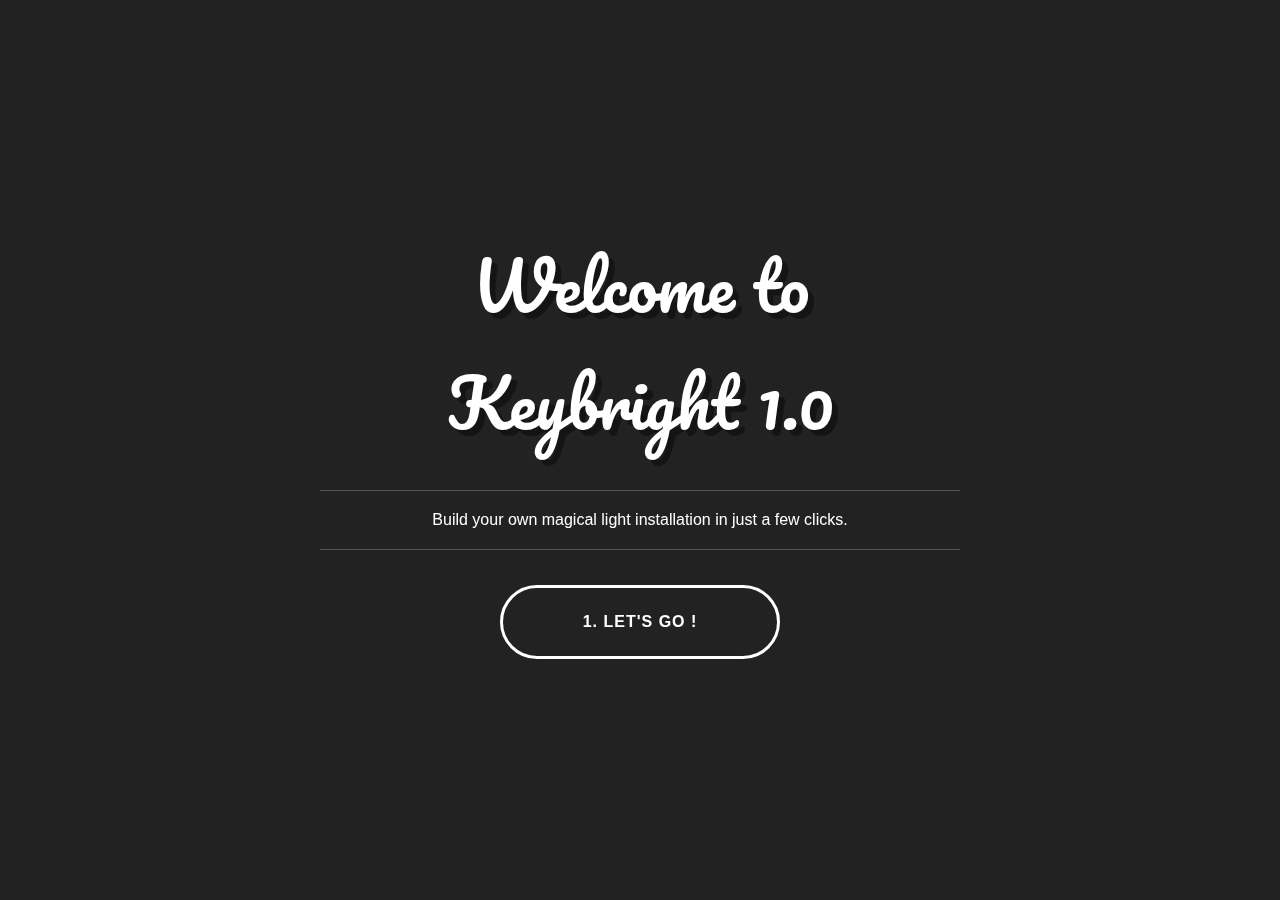
<file: index.html>
<!DOCTYPE html>
<html>
<head>
    <meta charset="utf-8">
    <meta http-equiv="X-UA-Compatible" content="IE=edge,chrome=1">
    <meta name="viewport" content="width=device-width">
    <meta name="robots" content="noindex">

    <script type="text/javascript" src="./js/lib/matter-0.8.0.js"></script>

    <script src="js/lib/modernizr.custom.js"></script>
    <script src="js/lib/interact.min.js"></script>

    <link rel="stylesheet" href="./css/styles.css" type="text/css">
    <link rel="stylesheet" type="text/css" href="css/component.css" />
    <link href='http://fonts.googleapis.com/css?family=Pacifico' rel='stylesheet' type='text/css'>

    <script src="https://ajax.googleapis.com/ajax/libs/jquery/1.11.3/jquery.min.js"></script>

    <script type="text/javascript" src="./js/Keyboard.js"></script>
    <script type="text/javascript" src="./js/IntroCalibration.js"></script>

    <title>Keybright 1.0 - Your DIY light installation</title>
</head>
<body>
    <div id="fb-root"></div>
    <script>(function(d, s, id) {
      var js, fjs = d.getElementsByTagName(s)[0];
      if (d.getElementById(id)) return;
      js = d.createElement(s); js.id = id;
      js.src = "//connect.facebook.net/en_US/sdk.js#xfbml=1&version=v2.5";
      fjs.parentNode.insertBefore(js, fjs);
    }(document, 'script', 'facebook-jssdk'));</script>

    <div id="social-box" align="right">
        <div class="fb-like" data-href="https://www.facebook.com/keybright.net" data-layout="button_count" data-action="like" data-show-faces="true" data-share="true"></div>
    </div>
        

    <audio id="sound1" src="sound/key1.ogg" preload="auto"></audio>
    <audio id="sound2" src="sound/key2.ogg" preload="auto"></audio> 
    <audio id="sound3" src="sound/key3.ogg" preload="auto"></audio> 

    <audio id="sound4" src="sound/space1.ogg" preload="auto"></audio>
    <audio id="sound5" src="sound/space2.ogg" preload="auto"></audio>

    <!--    
    https://github.com/philippedubost/keybright
    TODO:
    - Create a template game 

    IDEAS
    - Make game variations library
    - Open github commuity to create games and apps
    - Message: 'You have a projector at home? Let's take a few seconds to create a fun and original playground with a simple keyboard and some imagination !'

    GAMES
    - Incredible machine style
    - Casse brique
    - Type match
    - ...
    -->

    <!-- HOME -->
    <div id="home" class="slide">
        <h1>Welcome to Keybright 1.0</h1>
        <p>Build your own magical light installation in just a few clicks.</p>
        <button  class="btn btn-4 btn-4c icon-arrow-right" id="startPreparation">1. Let's go !</button>
    </div>

    <!--  PREPARATION - Grille de calibration en background -->
    <div id="preparation" class="slide">
        <h1>Preparation</h1>
        <p>Drag that Window to your projector screen. Press F11 to go fullscreen</p>
        <button class="btn btn-4 btn-4c icon-arrow-right" id="startCalibration">2. Calibrate Keyboard</button>
    </div>   

    <!--  CALIBRATION - Grille de calibration en background -->  
    <div id="calibration" class="slide no-border">
       <h1>Calibration</h1>
       <button  class="btn btn-4 btn-4c icon-arrow-right" id="startPlay">3. Play !</button>

    </div>
    <div class="resize-container">
        <div id="calibrationRectangle" class="resize-drag draggable">
            Drag and Resize me over your keyboard.
        </div>
    </div>

    <!--  PLAY -->  
    <button class="btn btn-4 btn-4b icon-arrow-left top-layer"  id="backToCalibration">Re-Calibrate</button>
    <div id="keyboardLight"></div>
    <div id="keyboardLight_print"></div>
    <div class="container" id="play">
        <div id="canvas-container">
        </div>
    </div>

    <!-- FOOTER -->
    <div id="footer" align="center">
        
        
    </div>

	<script>
  (function(i,s,o,g,r,a,m){i['GoogleAnalyticsObject']=r;i[r]=i[r]||function(){
  (i[r].q=i[r].q||[]).push(arguments)},i[r].l=1*new Date();a=s.createElement(o),
  m=s.getElementsByTagName(o)[0];a.async=1;a.src=g;m.parentNode.insertBefore(a,m)
  })(window,document,'script','//www.google-analytics.com/analytics.js','ga');

  ga('create', 'UA-46810788-3', 'auto');
  ga('send', 'pageview');

</script>
</body>
</html>
</file>
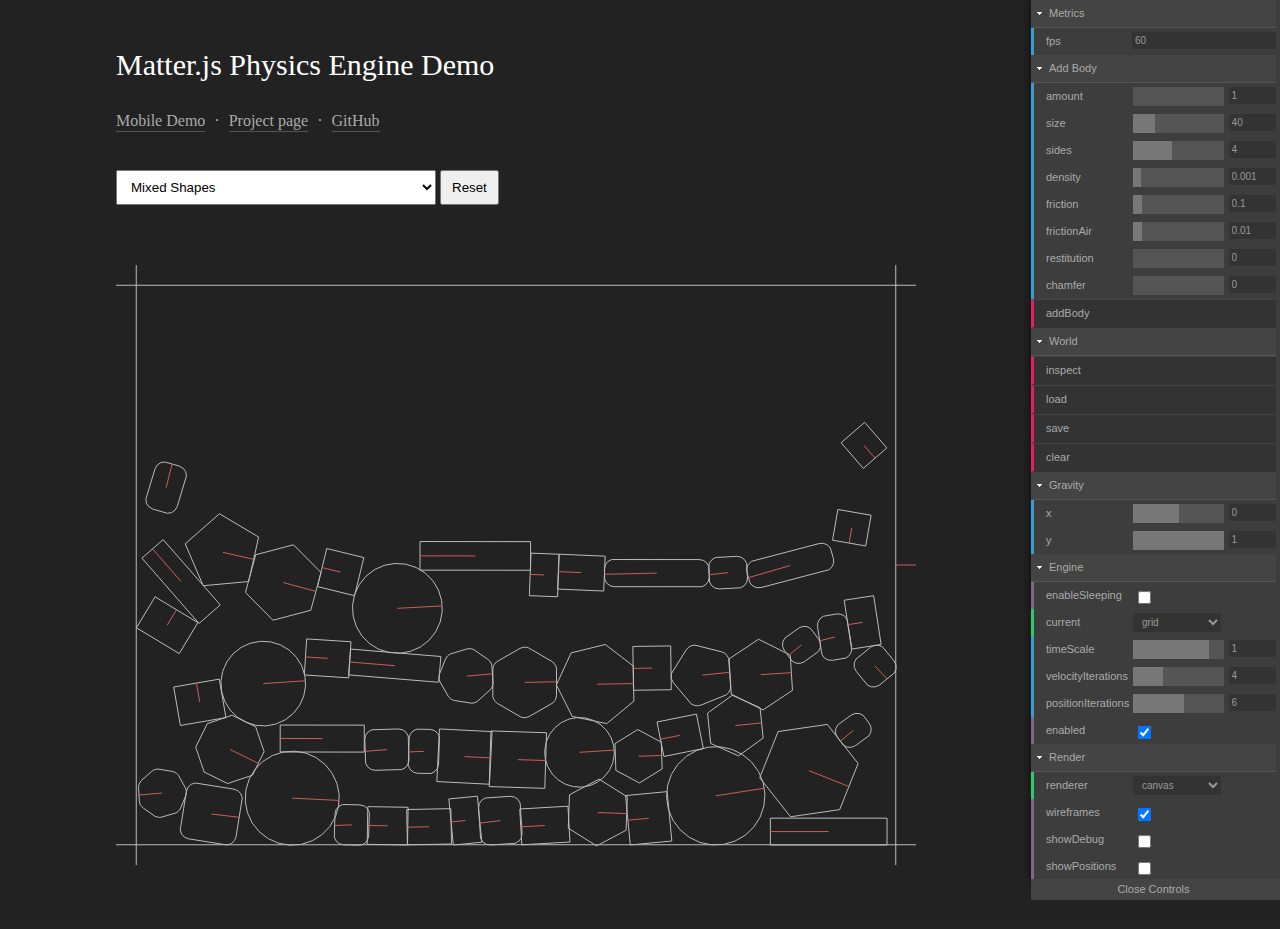
<file: matter-js-demo-0.8.0-alpha/demo/index.html>
<!DOCTYPE html>
<html>
    <head>
        <meta charset="utf-8">
        <meta http-equiv="X-UA-Compatible" content="IE=edge,chrome=1">
        <meta name="viewport" content="width=device-width">
        <meta name="robots" content="noindex">

        <!-- only required if using Matter.RenderPixi -->
        <script type="text/javascript" src="./js/lib/pixi.dev.js"></script>

        <!-- matter lib v0.8.0 -->
        <script type="text/javascript" src="./js/lib/matter-0.8.0.js"></script>

        <!-- only required if using MatterTools -->
        <link rel="stylesheet" href="./js/lib/matter-tools/matter-tools.css" type="text/css">
        <script type="text/javascript" src="http://code.jquery.com/jquery-1.11.0.min.js"></script>
        <script type="text/javascript" src="./js/lib/matter-tools/matter-tools-dev.js"></script>

        <!-- matter demo code -->
        <link rel="stylesheet" href="./css/style.css" type="text/css">
        <script type="text/javascript" src="./js/Demo.js"></script>

        <title>Matter.js Physics Engine Demo</title>
    </head>
    <body>
        <div class="container">
            <h1>Matter.js Physics Engine Demo</h1>
            <p class="nav"><a href="./mobile.html">Mobile Demo</a> <span class="nav-sep">&middot;</span> <a href="http://brm.io/matter-js/">Project page</a> <span class="nav-sep">&middot;</span> <a href="https://github.com/liabru/matter-js">GitHub</a></p>
            <div class="controls-container">
                <select id="demo-select">
                    <option value="mixed">Mixed Shapes</option>
                    <option value="mixedSolid">Solid Rendering</option>
                    <option value="newtonsCradle">Newton's Cradle</option>
                    <option value="wreckingBall">Wrecking Ball</option>
                    <option value="rounded">Rounded Corners (Chamfering)</option>
                    <option value="views">Views</option>
                    <option value="timescale">Time Scaling</option>
                    <option value="sprites">Sprites</option>
                    <option value="pyramid">Pyramid</option>
                    <option value="raycasting">Raycasting</option>
                    <option value="car">Car</option>
                    <option value="catapult">Catapult</option>
                    <option value="gravity">Reverse Gravity</option>
                    <option value="bridge">Bridge</option>
                    <option value="avalanche">Avalanche</option>
                    <option value="softBody">Basic Soft Bodies</option>
                    <option value="cloth">Cloth</option>
                    <option value="events">Events</option>
                    <option value="chains">Chains</option>
                    <option value="ballPool">Ball Pool</option>
                    <option value="stack">Stack</option>
                    <option value="circleStack">Circle Stack</option>
                    <option value="restitution">Restitution</option>
                    <option value="friction">Friction</option>
                    <option value="airFriction">Air Friction</option>
                    <option value="sleeping">Sleeping</option>
                    <option value="broadphase">Grid Broadphase</option>
                    <option value="beachBalls">Beach Balls</option>
                    <option value="stress">Stress 1</option>
                    <option value="stress2">Stress 2</option>
                </select>
                <input id="demo-reset" value="Reset" type="submit">
            </div>
            <div id="canvas-container"></div>
        </div>
    </body>
</html>
</file>
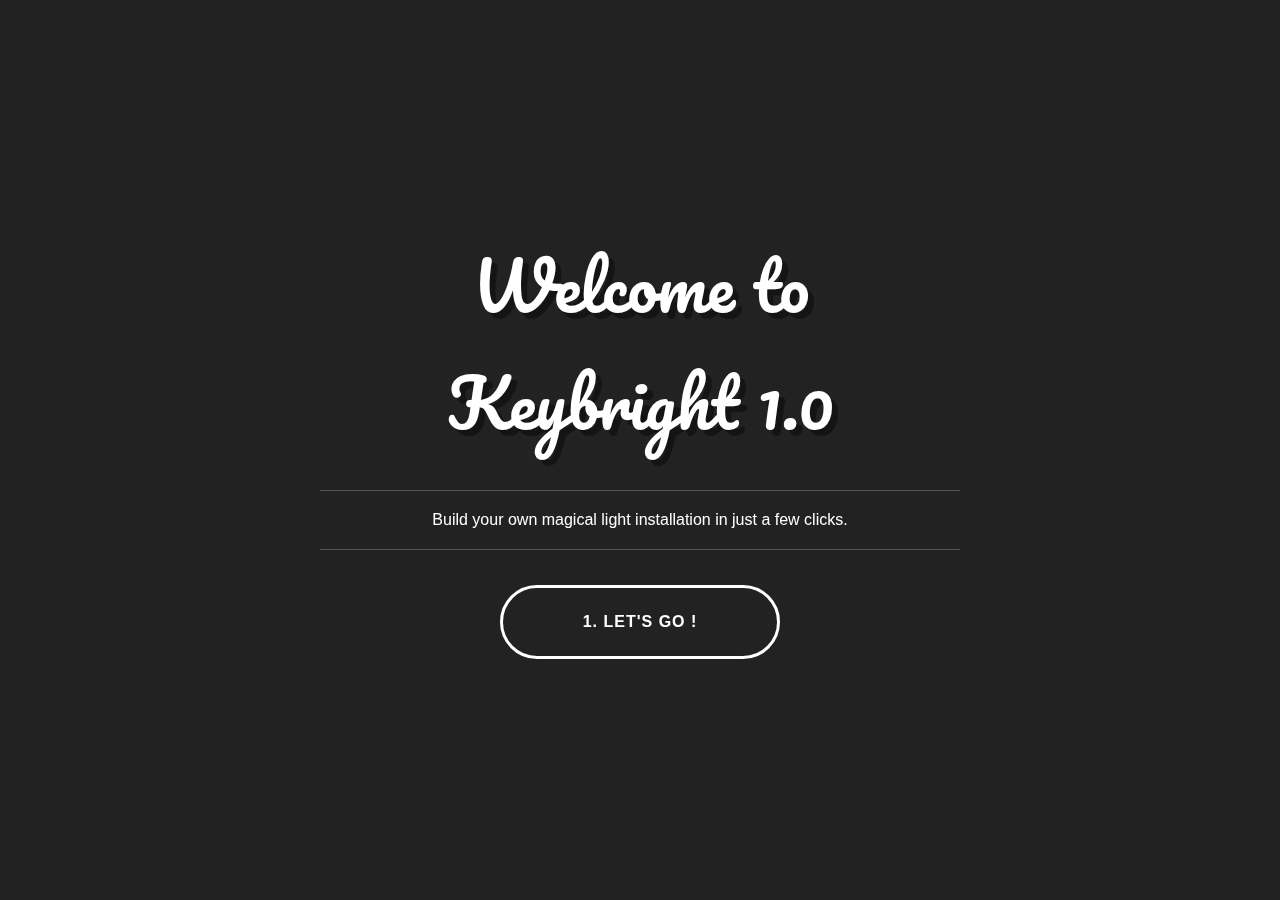
<file: index_LOCAL.html>
<!DOCTYPE html>
<html>
<head>
    <meta charset="utf-8">
    <meta http-equiv="X-UA-Compatible" content="IE=edge,chrome=1">
    <meta name="viewport" content="width=device-width">
    <meta name="robots" content="noindex">

    <script type="text/javascript" src="./js/lib/matter-0.8.0.js"></script>

    <script src="js/lib/modernizr.custom.js"></script>
    <script src="js/lib/interact.min.js"></script>

    <link rel="stylesheet" href="./css/styles.css" type="text/css">
    <link rel="stylesheet" type="text/css" href="css/component.css" />
    <link href='http://fonts.googleapis.com/css?family=Pacifico' rel='stylesheet' type='text/css'>

    <script src="https://ajax.googleapis.com/ajax/libs/jquery/1.11.3/jquery.min.js"></script>
 
    <script type="text/javascript">
        var scene = "Musicolor";
    </script>
    <script type="text/javascript" src="./js/scenes/Keyboard.js"></script>
    <script type="text/javascript" src="./js/scenes/Musicolor.js"></script>

    <script type="text/javascript" src="./js/IntroCalibration.js"></script>

    <title>Keybright 1.0 - Your DIY light installation</title>
</head>
<body>
    <!--<div id="fb-root"></div>
    <script>(function(d, s, id) {
      var js, fjs = d.getElementsByTagName(s)[0];
      if (d.getElementById(id)) return;
      js = d.createElement(s); js.id = id;
      js.src = "//connect.facebook.net/en_US/sdk.js#xfbml=1&version=v2.5";
      fjs.parentNode.insertBefore(js, fjs);
    }(document, 'script', 'facebook-jssdk'));</script>

    <div id="social-box" align="right">
        <div class="fb-like" data-href="https://www.facebook.com/keybright.net" data-layout="button_count" data-action="like" data-show-faces="true" data-share="true"></div>
    </div>
    <script>
  (function(i,s,o,g,r,a,m){i['GoogleAnalyticsObject']=r;i[r]=i[r]||function(){
  (i[r].q=i[r].q||[]).push(arguments)},i[r].l=1*new Date();a=s.createElement(o),
  m=s.getElementsByTagName(o)[0];a.async=1;a.src=g;m.parentNode.insertBefore(a,m)
  })(window,document,'script','//www.google-analytics.com/analytics.js','ga');

  ga('create', 'UA-46810788-3', 'auto');
  ga('send', 'pageview');

</script>
    -->

        

    <audio id="sound1" src="sound/key1.ogg" preload="auto"></audio>
    <audio id="sound2" src="sound/key2.ogg" preload="auto"></audio> 
    <audio id="sound3" src="sound/key3.ogg" preload="auto"></audio> 

    <audio id="sound4" src="sound/space1.ogg" preload="auto"></audio>
    <audio id="sound5" src="sound/space2.ogg" preload="auto"></audio>

    <!--    
    https://github.com/philippedubost/keybright
    TODO:
    - Create a template game 

    IDEAS
    - Make game variations library
    - Open github commuity to create games and apps
    - Message: 'You have a projector at home? Let's take a few seconds to create a fun and original playground with a simple keyboard and some imagination !'

    GAMES
    - Incredible machine style
    - Casse brique
    - Type match
    - ...
    -->

    <!-- HOME -->
    <div id="home" class="slide">
        <h1>Welcome to Keybright 1.0</h1>
        <p>Build your own magical light installation in just a few clicks.</p>
        <button  class="btn btn-4 btn-4c icon-arrow-right" id="startPreparation">1. Let's go !</button>
    </div>

    <!--  PREPARATION - Grille de calibration en background -->
    <div id="preparation" class="slide">
        <h1>Preparation</h1>
        <p>Drag that Window to your projector screen. Press F11 to go fullscreen</p>
        <button class="btn btn-4 btn-4c icon-arrow-right" id="startCalibration">2. Calibrate Keyboard</button>
    </div>   

    <!--  CALIBRATION - Grille de calibration en background -->  
    <div id="calibration" class="slide no-border">
       <h1>Calibration</h1>
       <button  class="btn btn-4 btn-4c icon-arrow-right" id="startPlay">3. Play !</button>

    </div>
    <div class="resize-container">
        <div id="calibrationRectangle" class="resize-drag draggable">
            Drag and Resize me over your keyboard.
        </div>
    </div>

    <!--  PLAY -->  
    <button class="btn btn-4 btn-4b icon-arrow-left top-layer"  id="backToCalibration">Re-Calibrate</button>
    <div id="keyboardLight"></div>
    <div id="keyboardLight_print"></div>
    <div class="container" id="play">
        <div id="canvas-container">
        </div>
    </div>

    <!-- FOOTER -->
    <div id="footer" align="center">
        
        
    </div>

	
</body>
</html>
</file>
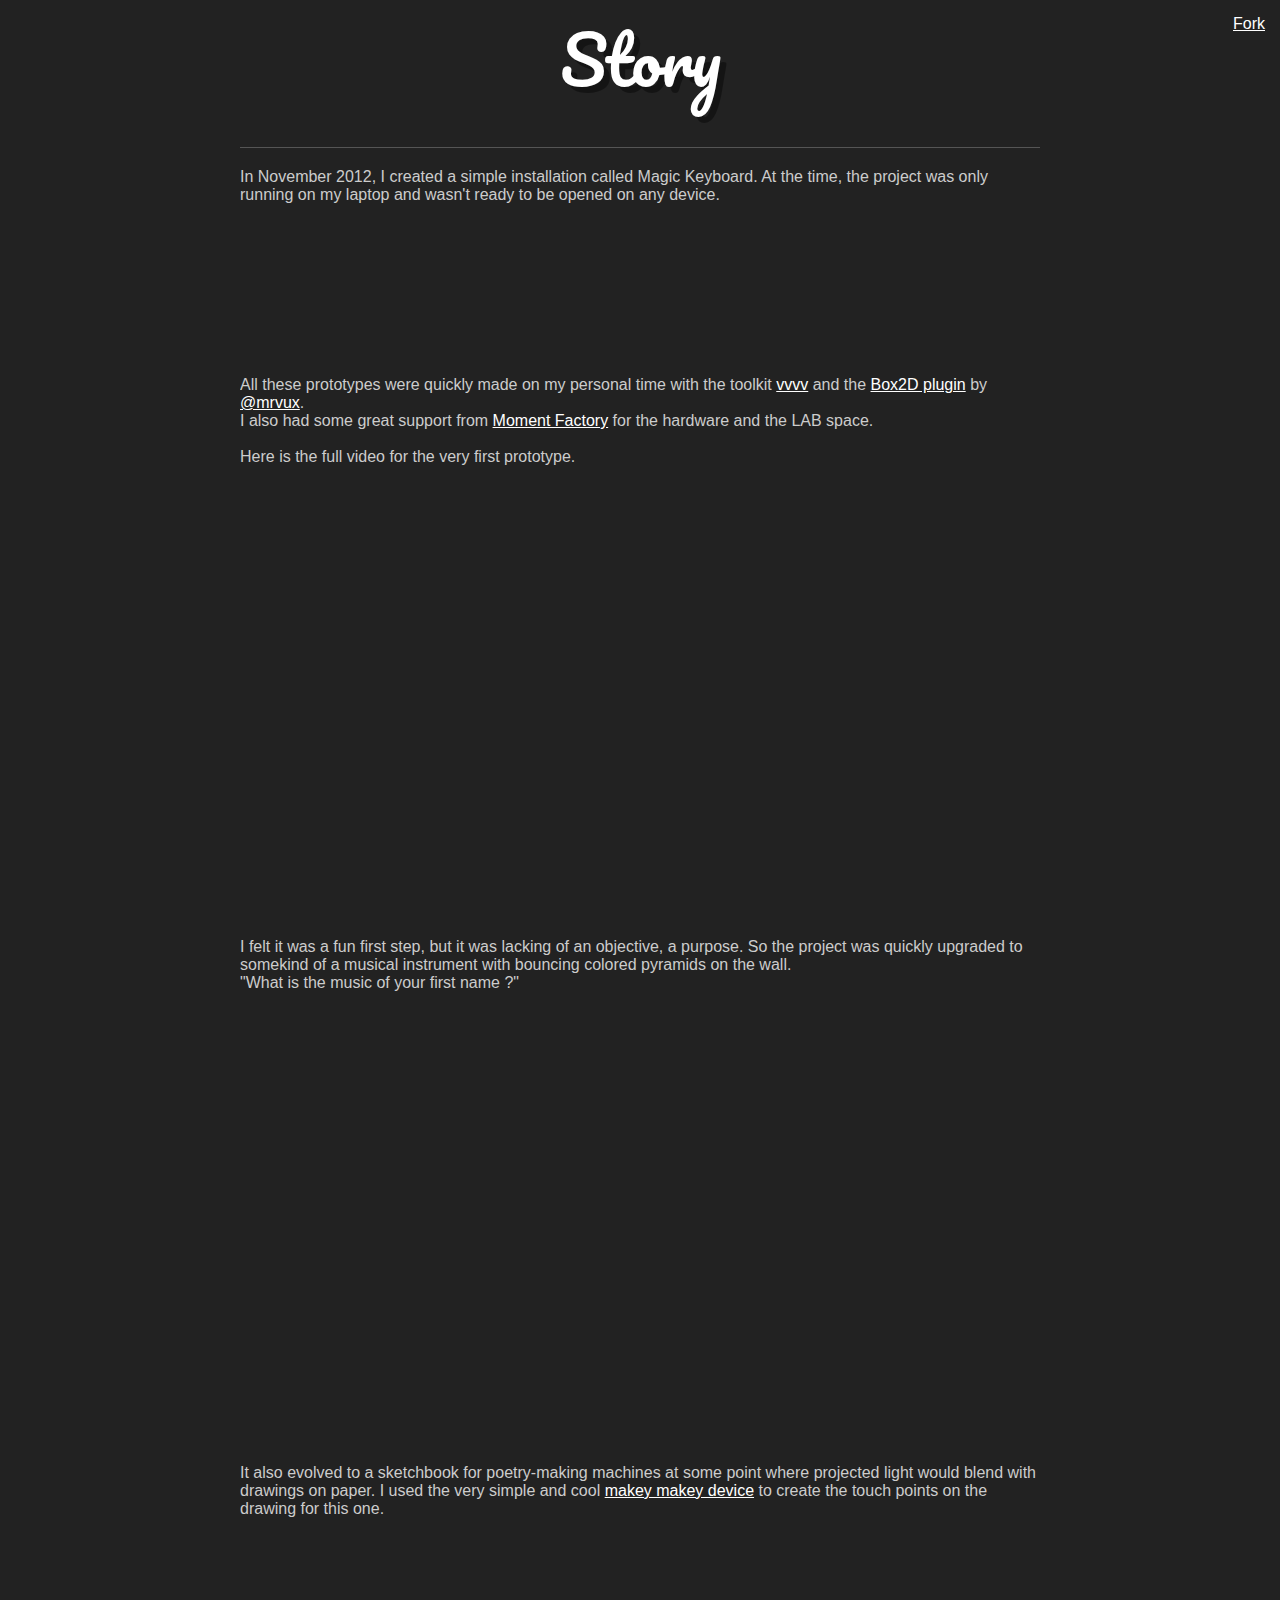
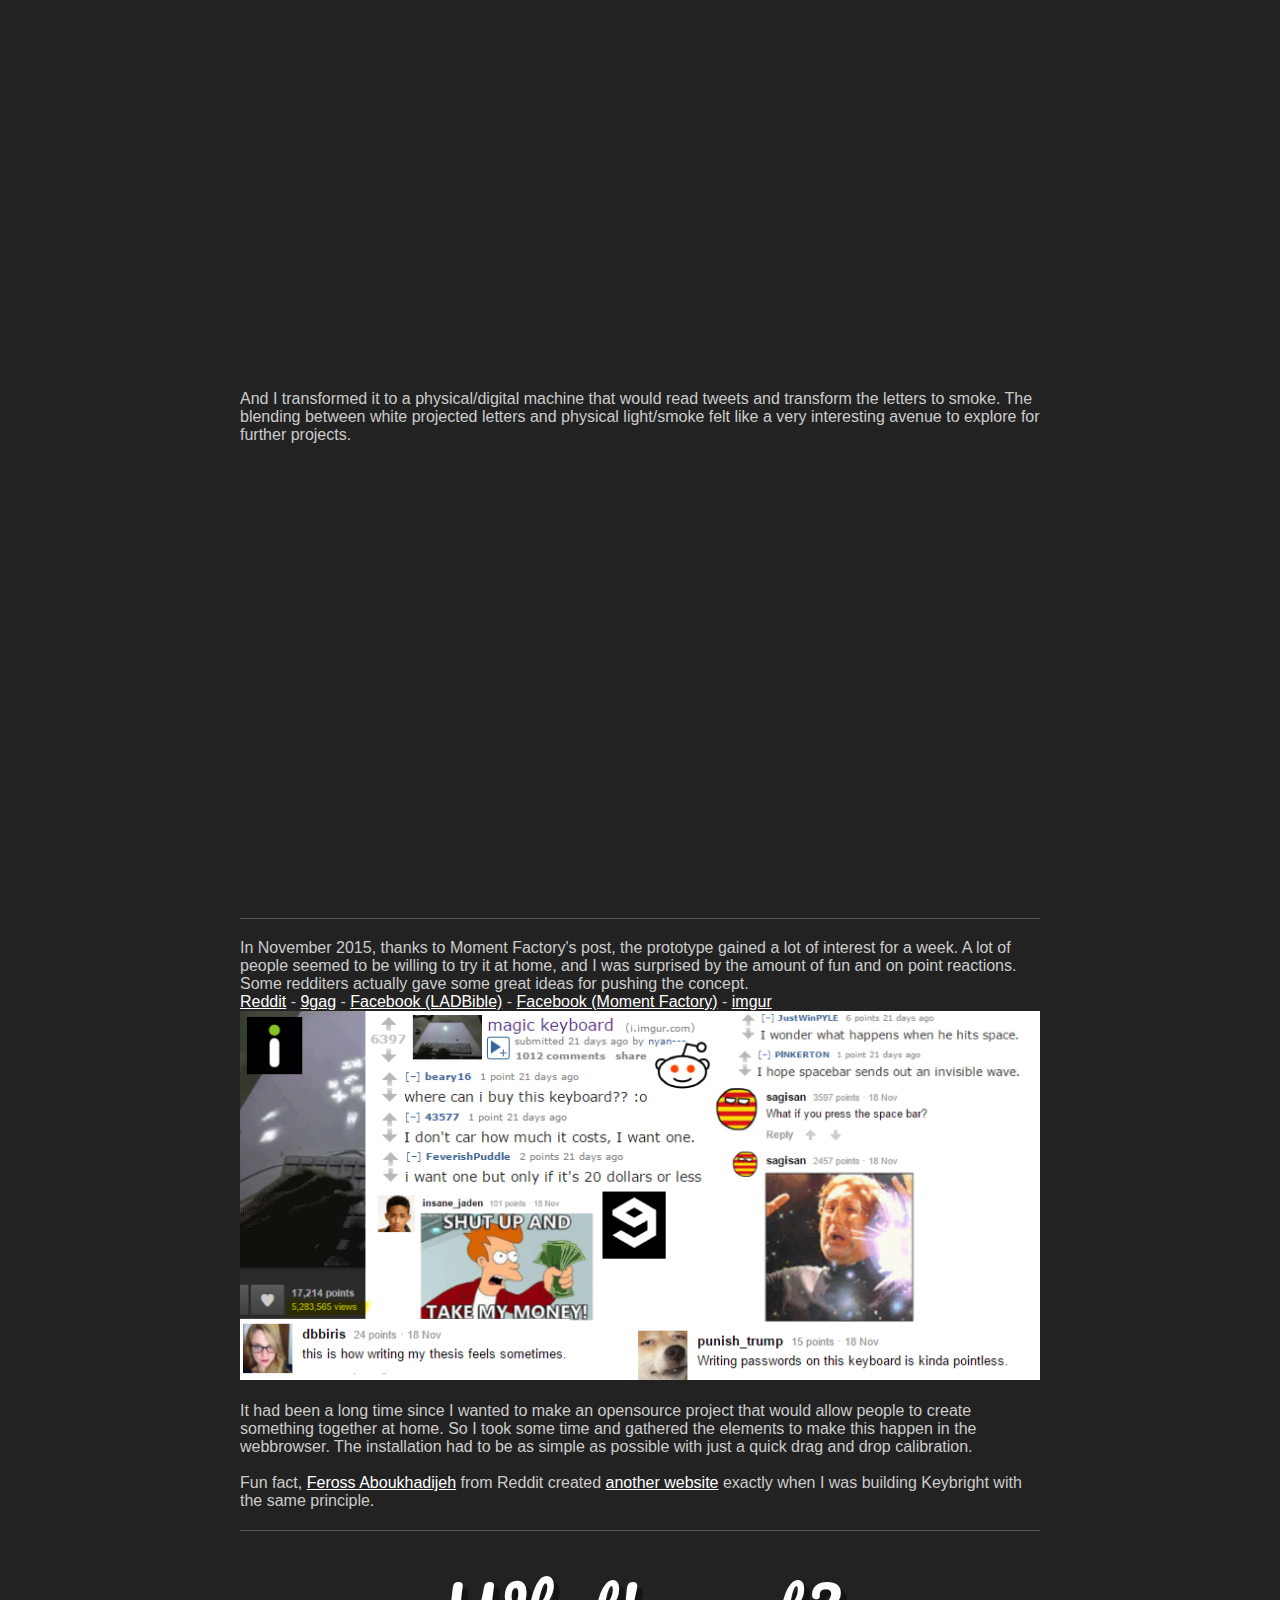
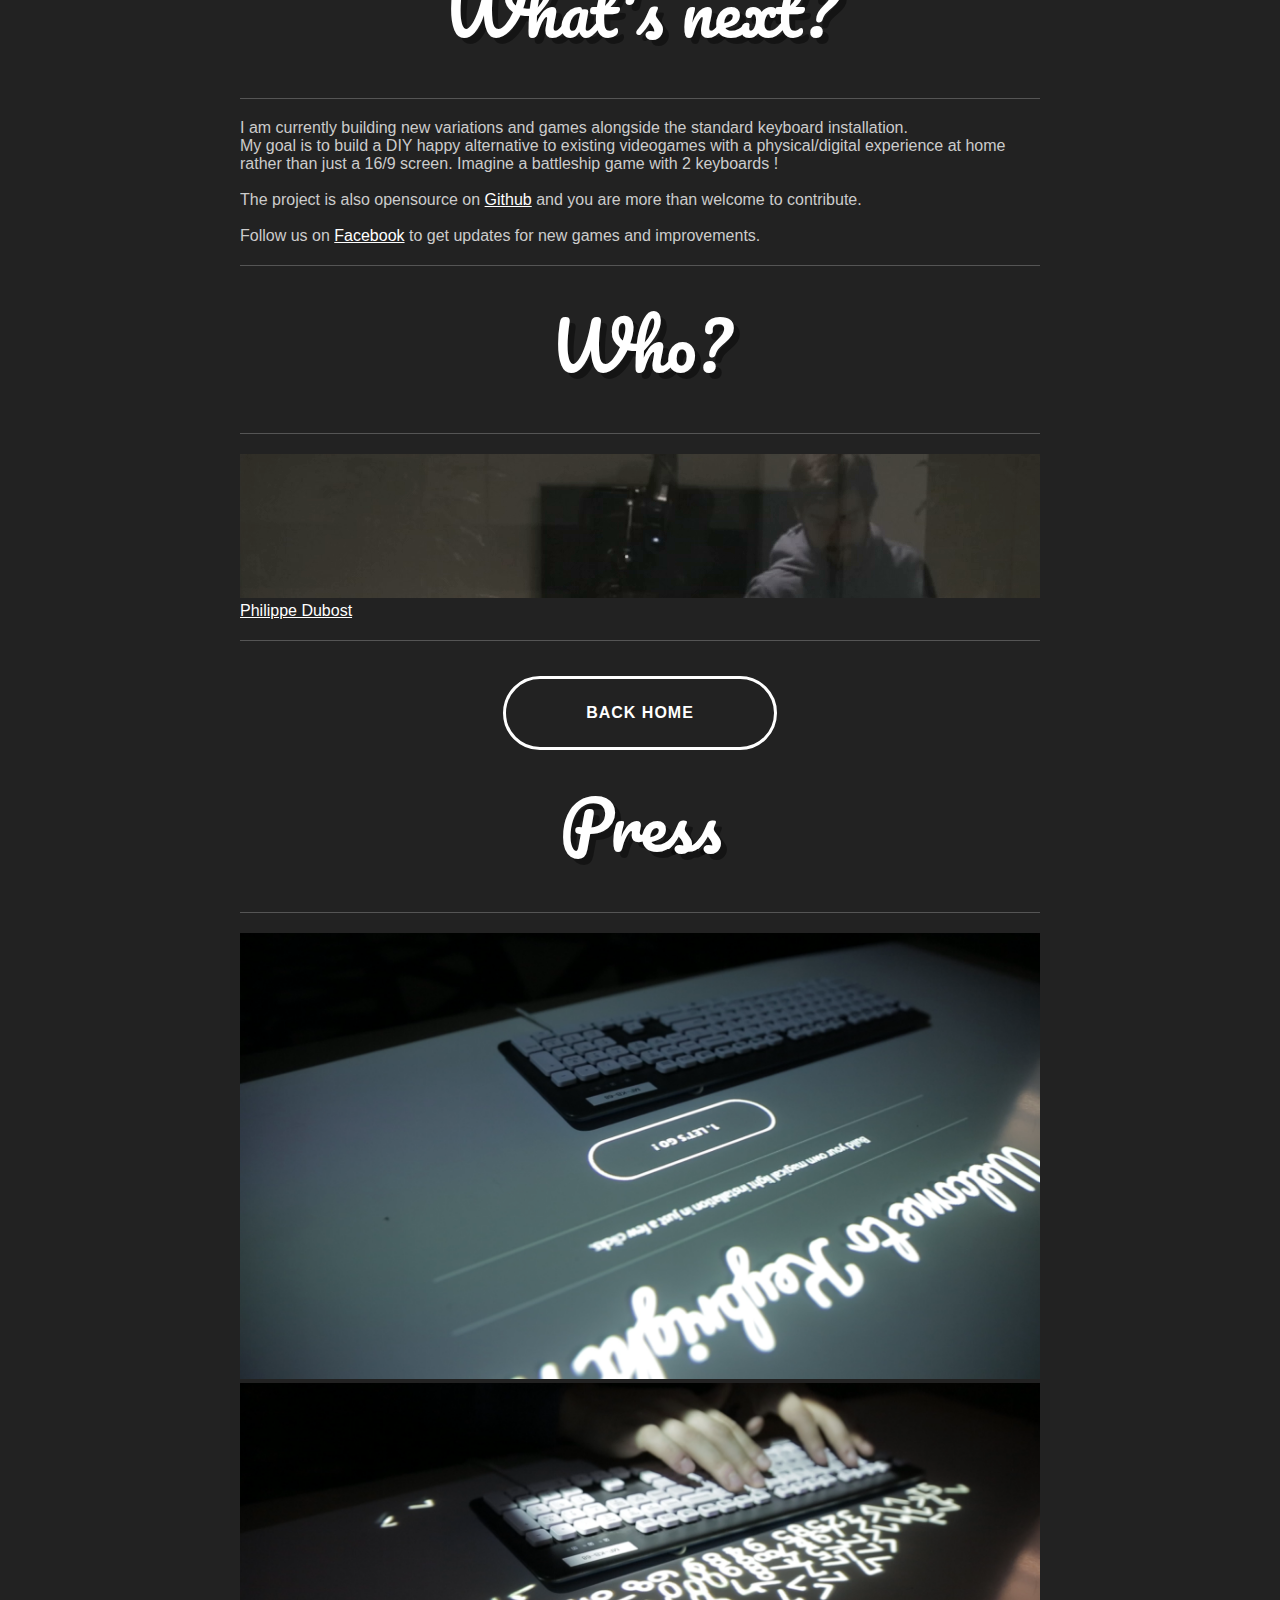
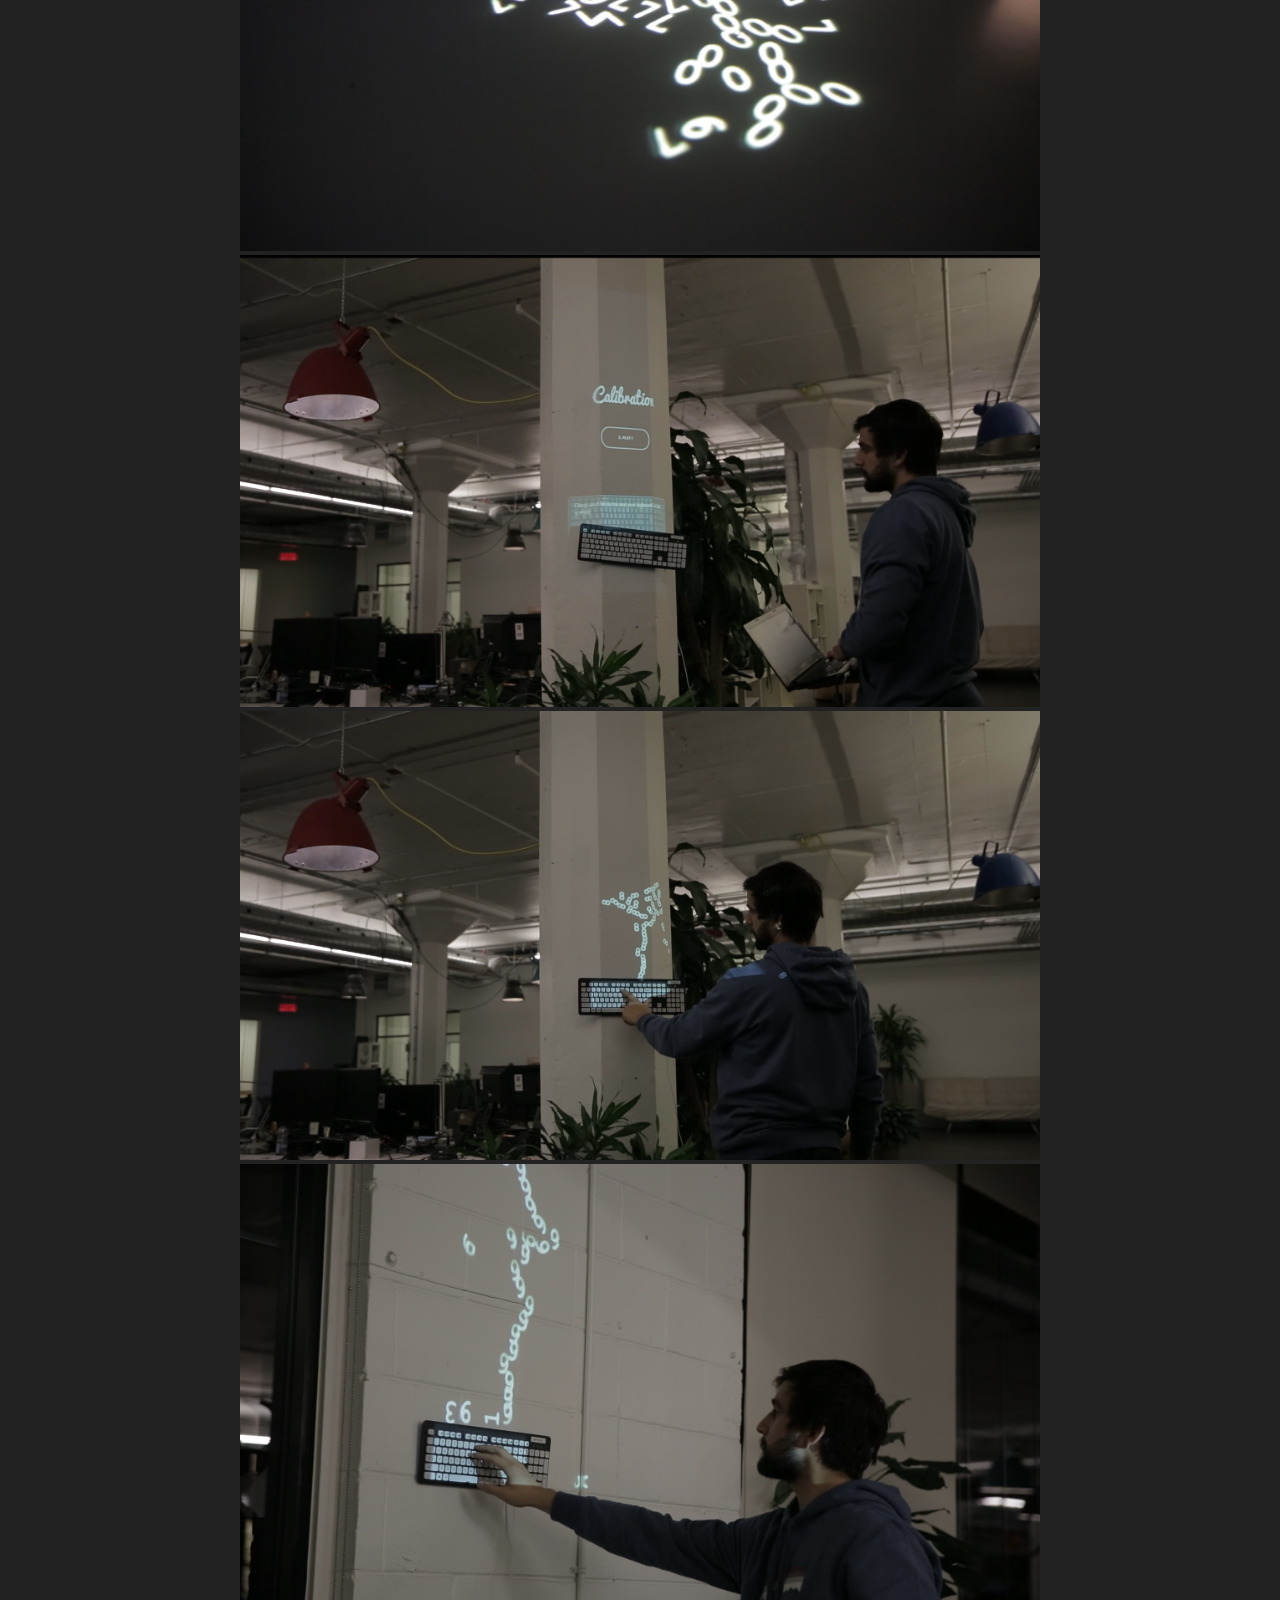
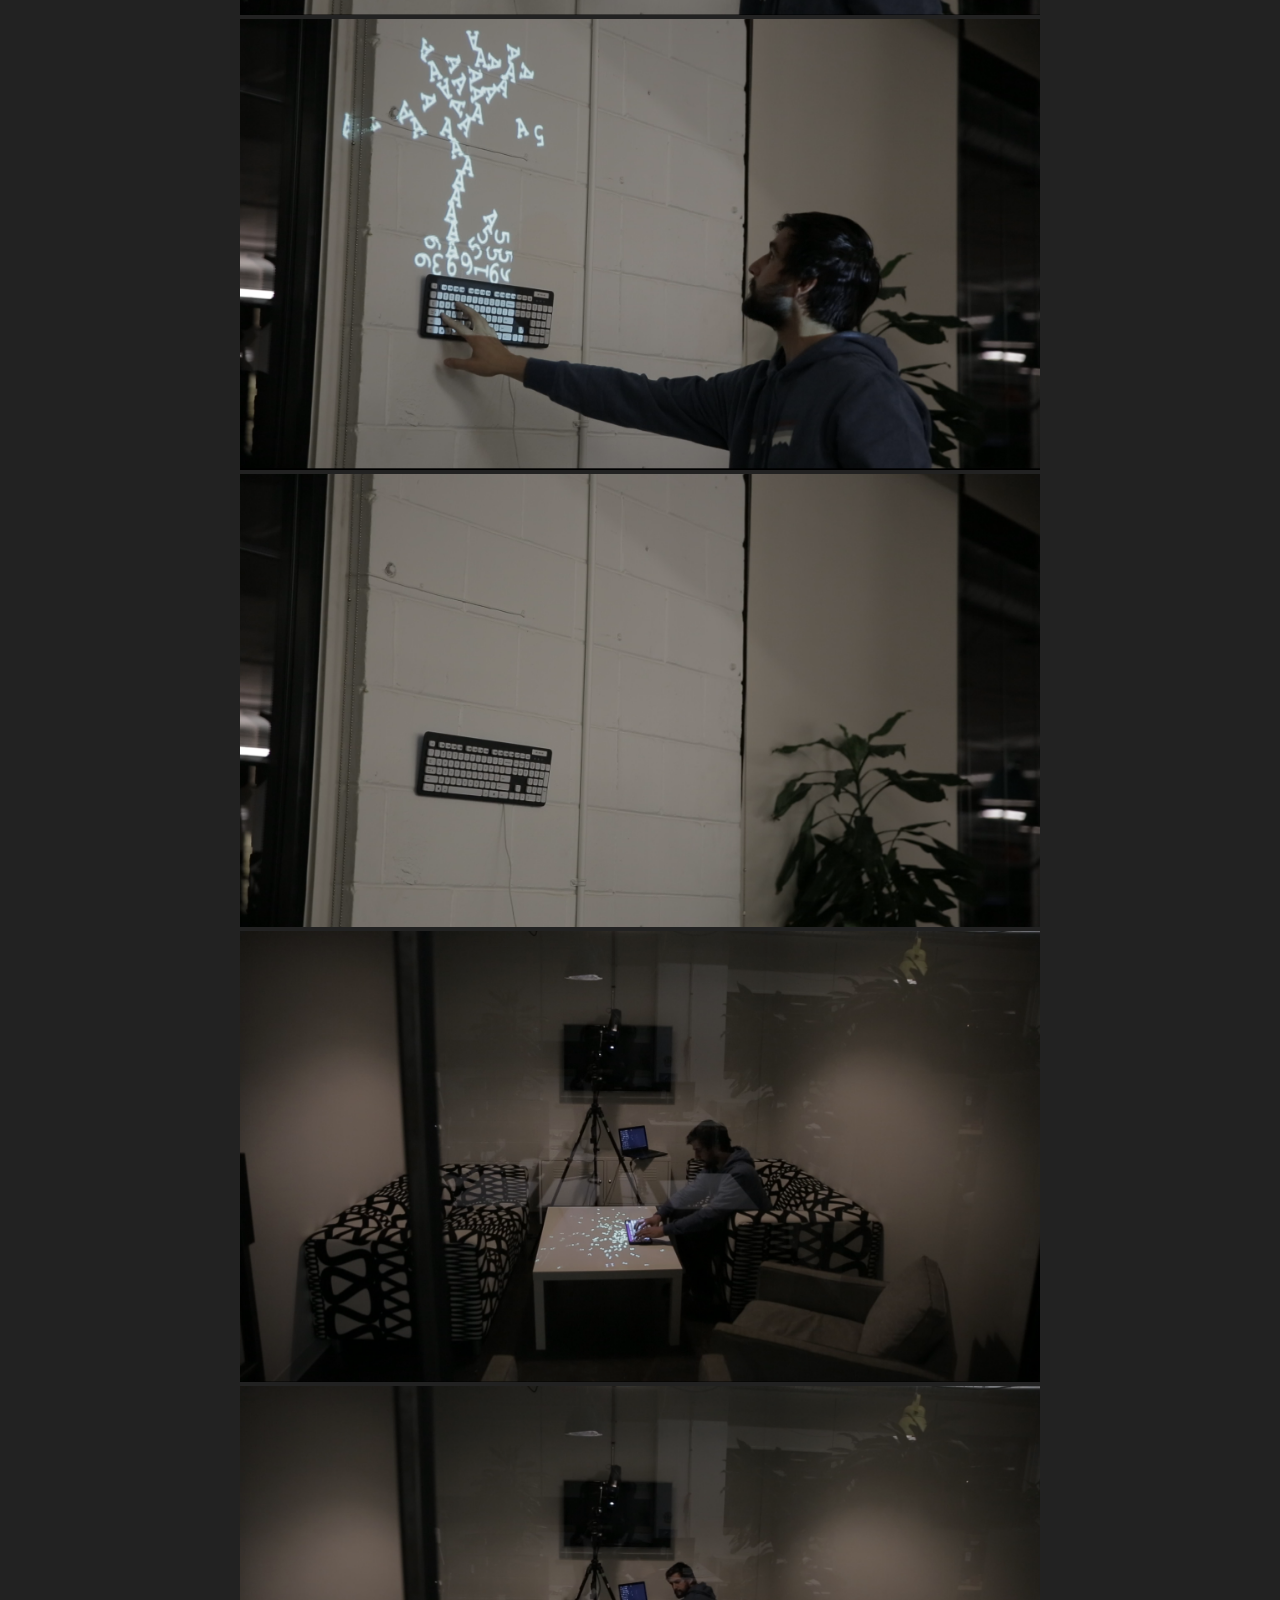
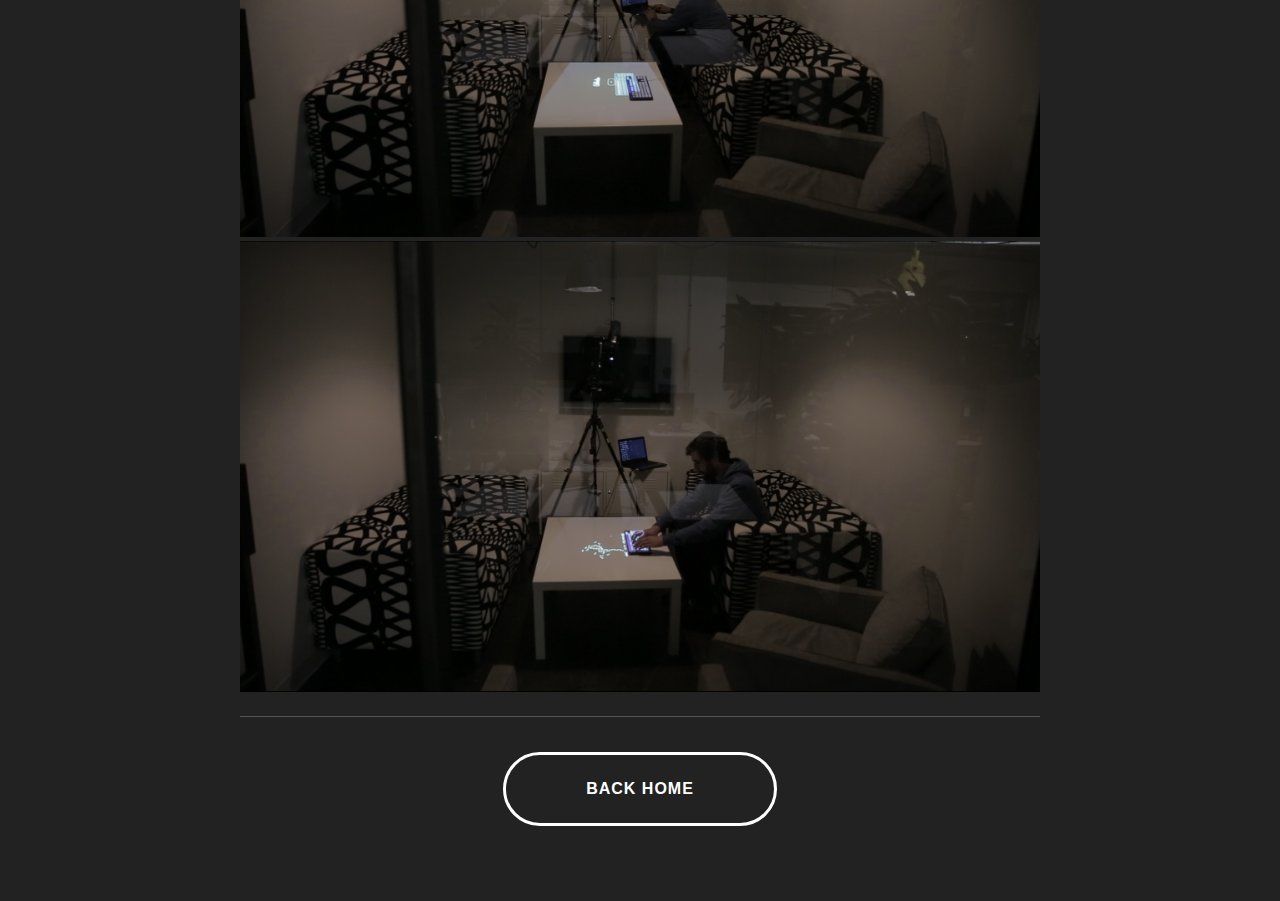
<file: story.html>
<!DOCTYPE html>
<html>
<head>
    <meta charset="utf-8">
    <meta http-equiv="X-UA-Compatible" content="IE=edge,chrome=1">
    <meta name="viewport" content="width=device-width">
    <meta name="robots" content="noindex">

    <meta property="og:title" content="Keybright 1.0 - Your DIY light installation - The story"/>
    <meta property="og:type" content="website"/>
    <meta property="og:url" content="http://www.keybright.net/story.html"/>
    <meta property="og:image" content="http://keybright.net/img/thumbnailFB3.png"/>
    <meta property="og:image" content="http://keybright.net/img/thumbnailFB.png"/>
    <meta property="og:site_name" content="Keybright 1.0 - Your DIY light installation - The story"/>
    <meta property="og:description" content="Keybright is a website that helps you build your own magical light installation at home in just a few clicks."/>

    <link rel="apple-touch-icon" sizes="57x57" href="/img/favicon/apple-icon-57x57.png">
    <link rel="apple-touch-icon" sizes="60x60" href="/img/favicon/apple-icon-60x60.png">
    <link rel="apple-touch-icon" sizes="72x72" href="/img/favicon/apple-icon-72x72.png">
    <link rel="apple-touch-icon" sizes="76x76" href="/img/favicon/apple-icon-76x76.png">
    <link rel="apple-touch-icon" sizes="114x114" href="/img/favicon/apple-icon-114x114.png">
    <link rel="apple-touch-icon" sizes="120x120" href="/img/favicon/apple-icon-120x120.png">
    <link rel="apple-touch-icon" sizes="144x144" href="/img/favicon/apple-icon-144x144.png">
    <link rel="apple-touch-icon" sizes="152x152" href="/img/favicon/apple-icon-152x152.png">
    <link rel="apple-touch-icon" sizes="180x180" href="/img/favicon/apple-icon-180x180.png">
    <link rel="icon" type="image/png" sizes="192x192"  href="/img/favicon/android-icon-192x192.png">
    <link rel="icon" type="image/png" sizes="32x32" href="/img/favicon/favicon-32x32.png">
    <link rel="icon" type="image/png" sizes="96x96" href="/img/favicon/favicon-96x96.png">
    <link rel="icon" type="image/png" sizes="16x16" href="/img/favicon/favicon-16x16.png">
    <link rel="manifest" href="/img/favicon/manifest.json">
    <meta name="msapplication-TileColor" content="#ffffff">
    <meta name="msapplication-TileImage" content="/favicon/ms-icon-144x144.png">
    <meta name="theme-color" content="#ffffff">

    <script type="text/javascript" src="./js/lib/matter-0.8.0.js"></script>

    <script src="js/lib/modernizr.custom.js"></script>
    <script src="js/lib/interact.min.js"></script>
    <script src="js/lib/howler.min.js"></script>


    <link rel="stylesheet" href="./css/story.css?v5" type="text/css">
    <link rel="stylesheet" type="text/css" href="css/component.css" />
    <link href='http://fonts.googleapis.com/css?family=Pacifico' rel='stylesheet' type='text/css'>

    <script src="https://ajax.googleapis.com/ajax/libs/jquery/1.11.3/jquery.min.js"></script>
 
    <script type="text/javascript">        
        var scene = "Keyboard";

        /* get the scene function name from hash
        if (window.location.hash.length !== 0) {
            scene = window.location.hash.replace('#', '').replace('-inspect', '');
        }*/
    </script>
    <script type="text/javascript" src="./js/scenes/Keyboard.js?v.15"></script>
    <!--<script type="text/javascript" src="./js/scenes/Musicolor.js"></script>-->

    <script type="text/javascript" src="./js/IntroCalibration.js?v3"></script>
    <script type="text/javascript">        
        $("#story").fadeIn(500); 
    </script>

    <title>Keybright 1.0 - Your DIY light installation</title>
</head>
<body>
    <div id="fb-root"></div>
    <script>(function(d, s, id) {
      var js, fjs = d.getElementsByTagName(s)[0];
      if (d.getElementById(id)) return;
      js = d.createElement(s); js.id = id;
      js.src = "//connect.facebook.net/en_US/sdk.js#xfbml=1&version=v2.5&appId=164515633479";
      fjs.parentNode.insertBefore(js, fjs);
    }(document, 'script', 'facebook-jssdk'));</script>

    <div id="social-box" align="right">
        <!-- Facebook -->
        <div class="fb-like" data-href="http://www.facebook.com/keybright.net" data-layout="button" data-action="like" data-show-faces="false" data-share="true"></div>
        
        <!-- Github -->
        <a class="github-button" href="https://github.com/philippedubost/keybright/fork" data-icon="octicon-repo-forked" aria-label="Fork philippedubost/keybright on GitHub">Fork</a>
        <script async defer id="github-bjs" src="https://buttons.github.io/buttons.js"></script>

    </div>
    <script>
      (function(i,s,o,g,r,a,m){i['GoogleAnalyticsObject']=r;i[r]=i[r]||function(){
      (i[r].q=i[r].q||[]).push(arguments)},i[r].l=1*new Date();a=s.createElement(o),
      m=s.getElementsByTagName(o)[0];a.async=1;a.src=g;m.parentNode.insertBefore(a,m)
      })(window,document,'script','//www.google-analytics.com/analytics.js','ga');

      ga('create', 'UA-46810788-3', 'auto');
      ga('send', 'pageview');
    </script>   
    <div align="center">
        <div align="center" class="inline-content no-border">
           <h1>Story</h1>
           <p>In November 2012, I created a simple installation called Magic Keyboard. At the time, the project was only running on my laptop and wasn't ready to be opened on any device.
                <video src="http://img-9gag-fun.9cache.com/photo/aRVpRVB_460sv.mp4" autoplay="autoplay" loop="loop" width="800">Your browser does not support the video tag</video><br />
                <br />
                All these prototypes were quickly made on my personal time with the toolkit <a href="http://vvvv.org" target="_blank">vvvv</a> and the <a href="http://vvvv.org/documentation/vux-plugins-box2d" target="_blank">Box2D plugin</a> by <a href="https://twitter.com/mrvux" target="_blank">@mrvux</a>.<br />
                I also had some great support from <a href="http://www.momentfactory.com" target="_blank">Moment Factory</a> for the hardware and the LAB space.<br /><br />
                Here is the full video for the very first prototype.
                <br />
                <iframe src="https://player.vimeo.com/video/45154003?color=ffffff&title=0&byline=0&portrait=0" width="800" height="450" frameborder="0" webkitallowfullscreen mozallowfullscreen allowfullscreen></iframe><br />
                <br />
                I felt it was a fun first step, but it was lacking of an objective, a purpose. So the project was quickly upgraded to somekind of a musical instrument with bouncing colored pyramids on the wall. <br />
                "What is the music of your first name ?"<br />
                <iframe src="https://player.vimeo.com/video/51755437?color=ffffff&title=0&byline=0&portrait=0" width="800" height="450" frameborder="0" webkitallowfullscreen mozallowfullscreen allowfullscreen></iframe>
                <br /><br />
                It also evolved to a sketchbook for poetry-making machines at some point where projected light would blend with drawings on paper. I used the very simple and cool <a href="http://www.makeymakey.com/" target="_blank">makey makey device</a> to create the touch points on the drawing for this one.<br />
                <iframe src="https://player.vimeo.com/video/78110845?color=ffffff&title=0&byline=0&portrait=0" width="800" height="450" frameborder="0" webkitallowfullscreen mozallowfullscreen allowfullscreen></iframe>
                <br /><br />
                And I transformed it to a physical/digital machine that would read tweets and transform the letters to smoke. The blending between white projected letters and physical light/smoke felt like a very interesting avenue to explore for further projects.<br />
                <iframe src="https://player.vimeo.com/video/42034354?color=ffffff&title=0&byline=0&portrait=0" width="800" height="450" frameborder="0" webkitallowfullscreen mozallowfullscreen allowfullscreen></iframe>
            </p>
            <p>In November 2015, thanks to Moment Factory's post, the prototype gained a lot of interest for a week. A lot of people seemed to be willing to try it at home, and I was surprised by the amount of fun and on point reactions. Some redditers actually gave some great ideas for pushing the concept.<br />
                <a href="https://www.reddit.com/r/gifs/comments/3t5ssx/magic_keyboard/?sort=new" target="_blank">Reddit</a> - 
                <a href="http://9gag.com/gag/aRVpRVB" target="_blank">9gag</a> - 
                <a href="https://www.facebook.com/LADbible/videos/2572639059449935/" target="_blank">Facebook (LADBible)</a> - 
                <a href="https://www.facebook.com/MomentFactory/videos/vb.10750150167/10153592195190168/" target="_blank">Facebook (Moment Factory)</a> - 
                <a href="http://imgur.com/owqRfVV" target="_blank">imgur</a> 

                <br /><img src="img/webreaction.png" width="800" />

                <br /><br />
                It had been a long time since I wanted to make an opensource project that would allow people to create something together at home. So I took some time and gathered the elements to make this happen in the webbrowser. The installation had to be as simple as possible with just a quick drag and drop calibration.<br /><br />
                Fun fact, <a href="http://feross.org" target="_blank">Feross Aboukhadijeh</a> from Reddit created <a href="http://magickeyboard.io" target="_blank">another website</a> exactly when I was building Keybright with the same principle.
            </p>

           <h1>What's next?</h1>
           <p>I am currently building new variations and games alongside the standard keyboard installation. <br />My goal is to build a DIY happy alternative to existing videogames with a physical/digital experience at home rather than just a 16/9 screen. Imagine a battleship game with 2 keyboards !<br /><br />
            The project is also opensource on <a href="https://github.com/philippedubost/keybright" target="_blank">Github</a> and you are more than welcome to contribute.<br /><br />
            Follow us on <a href="https://www.facebook.com/keybright.net/" target="_blank">Facebook</a> to get updates for new games and improvements.</p>

            <h1>Who?</h1>
           <p><img src="img/who.jpg" width="800" /><br />
           <a href="http://www.philippedubost.com/" target="_blank">Philippe Dubost</a></p>

            <div align="center">
                <button  class="btn btn-4 btn-4b icon-arrow-left" id="backFromStory">Back Home</button>
            </div>

           <h1>Press</h1>
           <p>
                <img src="img/press/01.png" width="800" /><br />
                <img src="img/press/02.png" width="800" /><br />
                <img src="img/press/03.png" width="800" /><br />
                <img src="img/press/04.png" width="800" /><br />
                <img src="img/press/05.png" width="800" /><br />
                <img src="img/press/06.png" width="800" /><br />
                <img src="img/press/07.png" width="800" /><br />
                <img src="img/press/08.png" width="800" /><br />
                <img src="img/press/09.png" width="800" /><br />
                <img src="img/press/10.png" width="800" /><br />
            </p>

            <div align="center">
                <button  class="btn btn-4 btn-4b icon-arrow-left" id="backFromStory">Back Home</button>
            </div>
        </div>
    </div>
</body>
</html>
</file>
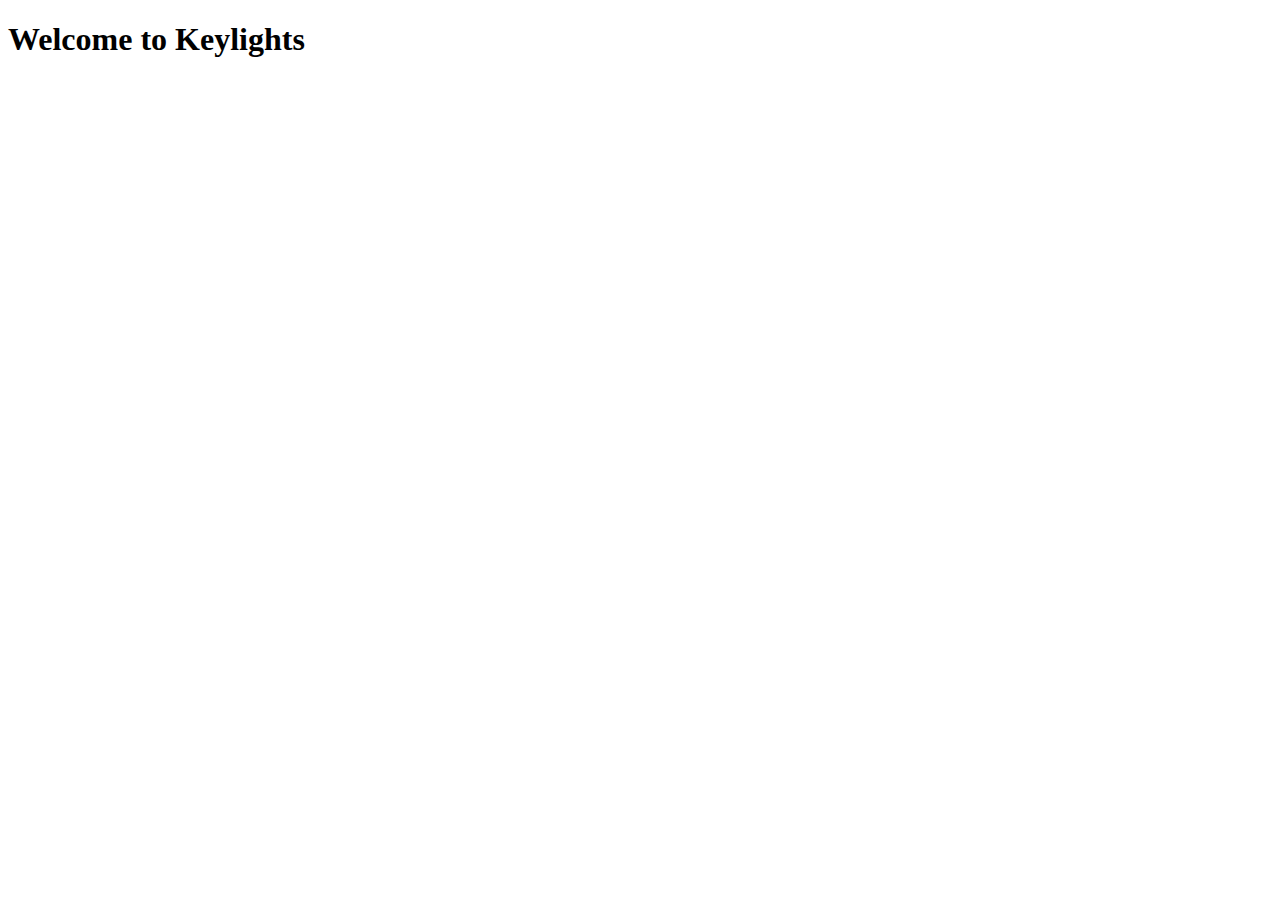
<file: test.html>
<!DOCTYPE html>
<html>
    <head>
       <title>Keylights 1.0</title>
    </head>
    <body>
        <div id="home">
            <h1>Welcome to Keylights</h1>
        </div>
    </body>

        <script type="text/javascript">
        window.alert(document.getElementById('home').visible);
        startCalibration = function(){
            window.alert("coucou");
        };
        </script>
</html>
</file>
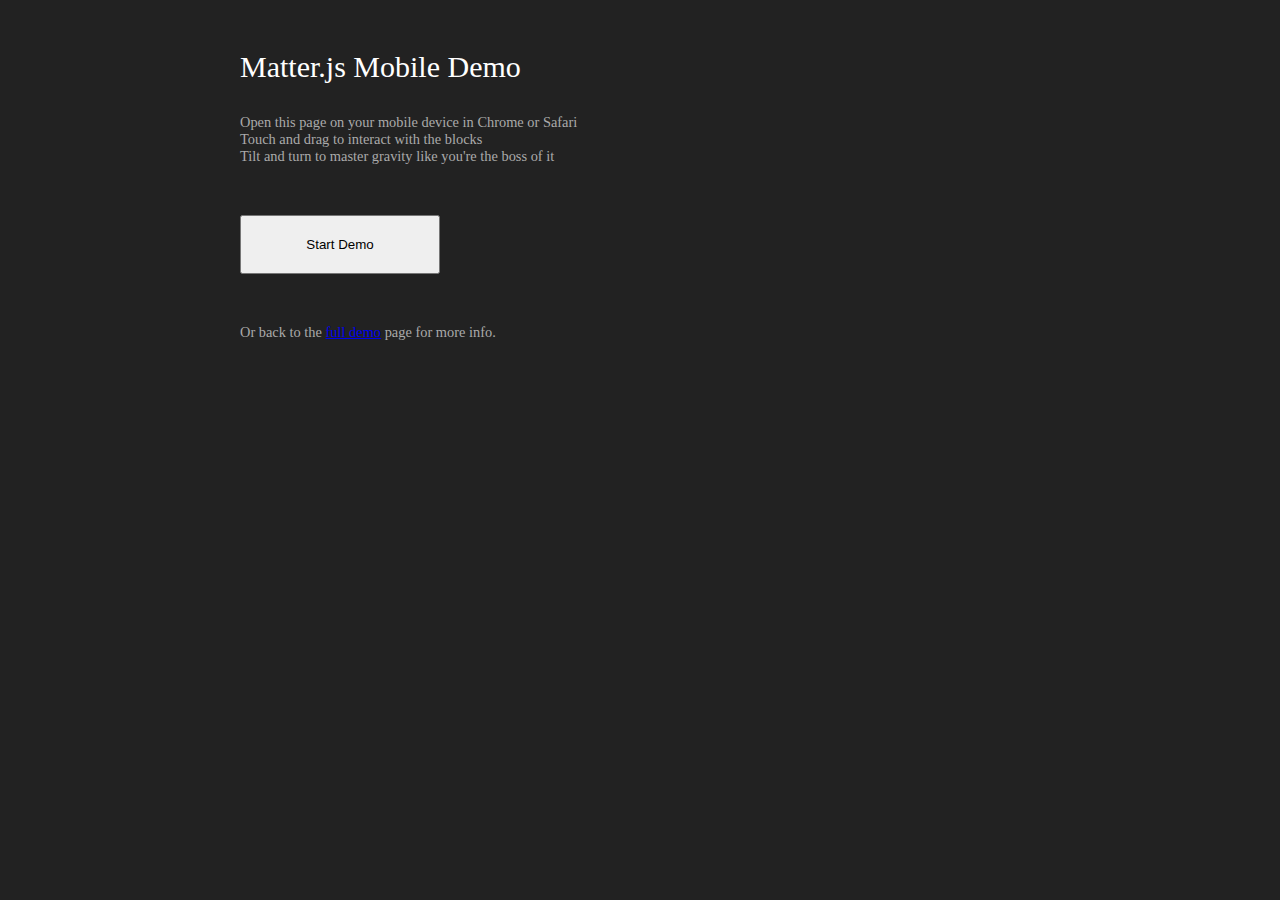
<file: matter-js-demo-0.8.0-alpha/demo/mobile.html>
<!DOCTYPE html>
<html>
    <head>
        <meta charset="utf-8">
        <meta http-equiv="X-UA-Compatible" content="IE=edge,chrome=1">
        <meta name="viewport" content="width=device-width, user-scalable=no, initial-scale=1, maximum-scale=1, minimal-ui">
        <meta name="apple-mobile-web-app-capable" content="yes">
        <meta name="mobile-web-app-capable" content="yes">
        <meta name="robots" content="noindex">
        <script type="text/javascript" src="./js/lib/matter-0.8.0.js"></script>
        <script type="text/javascript" src="./js/DemoMobile.js"></script>
        <link rel="stylesheet" href="./css/style.css" type="text/css">
        <title>Matter.js Physics Engine Mobile Demo</title>
    </head>
    <body class="mobile">
        <div class="container">
            <h1>Matter.js Mobile Demo</h1>
            <p>
                Open this page on your mobile device in Chrome or Safari
            </p>
            <p>
               Touch and drag to interact with the blocks
               <br>Tilt and turn to master gravity like you're the boss of it
           </p>
           <input id="demo-start" value="Start Demo" type="submit">
           <p>Or back to the <a href="index.html">full demo</a> page for more info.</p>
           <div id="canvas-container"></div>
       </div>
   </body>
 </html>
</file>
<file: css/styles.css>
body { 
    background: #222;
    font-family: Myriad Pro, Helvetica, Arial, Verdana, serif;
    color: #fff;
    font-weight: 300;
    height:100%;
    padding-bottom:60px;    /* Height of the footer */
}



* { 
    padding: 0; 
    margin: 0; 
    overflow: hidden;
}

button { 
    z-index: 10;
}

.container {    
    width: 1920px;
    height: 1080px;
    margin: 0;
}

.is-fullscreen #canvas-container {
    width: 1920px;
    height: 1080px;
}

.is-fullscreen #canvas-container canvas {
    margin: 0;
    max-width: 1920px;
    max-height: 1080px;
}

canvas {
    margin: 0;
    width: 1920px;
    height: 1080px;
}

canvas:active { 
    cursor: pointer;
    cursor: -webkit-grabbing;
}

.controls-container {
    margin: 0 0 0 0;
    width: 1920px;
    height: 1080px;
}

#canvas-container {
    margin: 0;
    width: 1920px;
    height: 1080px;
}

.slide {
    text-align: center;
    position: fixed;
    top: 50%;
    left: 50%;
    /* bring your own prefixes */
    transform: translate(-50%, -50%);
}

.slide h1 {
    text-align: center;
    vertical-align: middle;
    font: 400 50pt 'Pacifico', Helvetica, sans-serif;
    color: #ddd;
    text-shadow: 6px 6px 0px rgba(0,0,0,0.4);
    color: #fff;
    padding-bottom: 30px;
    border-bottom: solid 1px #555;
    margin-bottom: 20px;
}

.slide p {
    padding-bottom: 20px;
    border-bottom: solid 1px #555;
    margin-bottom: 20px;
}

.resize-drag {
    color: white;
    font-size: 20px;
    font-family: Myriad Pro, Helvetica, Arial, Verdana, serif;
    border-radius: 8px;
    padding: 20px;
    margin: 30px 20px;
    top: 300px;
    left:400px;
    width: 450px;
    height: 134px;

    /* This makes things *much* easier */
    box-sizing: border-box;
}

#calibrationRectangle{
    background-image: url("../img/keyboard.png");
    background-size: 100%;
    background-repeat: no-repeat;
    background-color: rgba(0,255,255,.2);
}

.resize-container {
  width: 100%;
  height: 1080px;
}


#startPlay {
    position: absolute;     
    left: 0; 
    top: 160px;
}

#backToCalibration {
    position: absolute; 
    left: 0; 
    top: 0;
    border-color: rgba(255,255,255,.2);
    color: rgba(255,255,255,.2);
}

#backToCalibration:hover {
    position: absolute; 
    left: 0; 
    top: 0;
    border-color: rgba(255,255,255,.8);
    color: rgba(255,255,255,.8);
}

#keyboardLight {

    /* TODO: Make a nice GIF animation for keyboardLight !*/
    position: absolute; 
    left: 0; 
    top: 0;
    background-image: url("../img/keyboardLight.png");
    color: rgba(255,255,255,.2);
    background-size: 100%;
    background-repeat: no-repeat;
}

#keyboardLight_print {

    /* TODO: Make a nice GIF animation for keyboardLight !*/
    position: absolute; 
    left: 0; 
    top: 0;
    background-image: url("../img/keyboardLight_print.png");
    color: rgba(255,255,255,.2);
    background-size: 100%;
    background-repeat: no-repeat;
}

.no-border {
    border: none;
}

#calibration {
    height: 400px;
}

#social-box {
        position: absolute;
        top: 5px;
        right: 5px;
        margin: 5px;   
        padding: 5px;   
    }
</file>
<file: css/component.css>
@font-face {
	font-family: 'icomoon';
	src:url('../fonts/icomoon/icomoon.eot');
	src:url('../fonts/icomoon/icomoon.eot?#iefix') format('embedded-opentype'),
		url('../fonts/icomoon/icomoon.woff') format('woff'),
		url('../fonts/icomoon/icomoon.ttf') format('truetype'),
		url('../fonts/icomoon/icomoon.svg#icomoon') format('svg');
	font-weight: normal;
	font-style: normal;
}

/* General button style (reset) */
.btn {
	border: none;
	font-family: inherit;
	font-size: inherit;
	color: inherit;
	background: none;
	cursor: pointer;
	padding: 25px 80px;
	display: inline-block;
	margin: 15px 30px;
	text-transform: uppercase;
	letter-spacing: 1px;
	font-weight: 700;
	outline: none;
	position: relative;
	-webkit-transition: all 0.3s;
	-moz-transition: all 0.3s;
	transition: all 0.3s;
}

.btn:after {
	content: '';
	position: absolute;
	z-index: -1;
	-webkit-transition: all 0.3s;
	-moz-transition: all 0.3s;
	transition: all 0.3s;
}

/* Pseudo elements for icons */
.btn:before,
.icon-heart:after,
.icon-star:after,
.icon-plus:after,
.icon-file:before {
	font-family: 'icomoon';
	speak: none;
	font-style: normal;
	font-weight: normal;
	font-variant: normal;
	text-transform: none;
	line-height: 1;
	position: relative;
	-webkit-font-smoothing: antialiased;
}

.icon-envelope:before {
	content: "\e000";
}

.icon-cart:before {
	content: "\e007";
}

.icon-cart-2:before {
	content: "\e008";
}

.icon-heart:before {
	content: "\e009";
}

/* Filled heart */
.icon-heart:after,
.icon-heart-2:before {
	content: "\e00a";
}

.icon-star:before {
	content: "\e00b";
}

/* Filled star */
.icon-star:after,
.icon-star-2:before {
	content: "\e00c";
}

.icon-arrow-right:before {
	content: "\e00d";
}

.icon-arrow-left:before {
	content: "\e003";
}

.icon-truck:before {
	content: "\e00e";
}

.icon-remove:before {
	content: "\e00f";
}

.icon-cog:before {
	content: "\e010";
}

.icon-plus:before,
.icon-plus:after {
	content: "\e011";
}

.icon-minus:before {
	content: "\e012";
}

.bh-icon-smiley:before {
	content: "\e001";
}

.bh-icon-sad:before {
	content: "\e002";
}

.icon-file:before {
	content: "\e004";
}

.icon-remove-2:before {
	content: "\e005";
}

/* Button 1 */
.btn-1 {
	border: 3px solid #fff;
	color: #fff;
}

/* Button 1a */
.btn-1a:hover,
.btn-1a:active {
	color: #0e83cd;
	background: #fff;
}

/* Button 1b */
.btn-1b:after {
	width: 100%;
	height: 0;
	top: 0;
	left: 0;
	background: #fff;
}

.btn-1b:hover,
.btn-1b:active {
	color: #0e83cd;
}

.btn-1b:hover:after,
.btn-1b:active:after {
	height: 100%;
}

/* Button 1c */
.btn-1c:after {
	width: 0%;
	height: 100%;
	top: 0;
	left: 0;
	background: #fff;
}

.btn-1c:hover,
.btn-1c:active {
	color: #0e83cd;
}

.btn-1c:hover:after,
.btn-1c:active:after {
	width: 100%;
}

/* Button 1d */
.btn-1d {
	overflow: hidden;
}

.btn-1d:after {
	width: 0;
	height: 103%;
	top: 50%;
	left: 50%;
	background: #fff;
	opacity: 0;
	-webkit-transform: translateX(-50%) translateY(-50%);
	-moz-transform: translateX(-50%) translateY(-50%);
	-ms-transform: translateX(-50%) translateY(-50%);
	transform: translateX(-50%) translateY(-50%);
}

.btn-1d:hover,
.btn-1d:active {
	color: #0e83cd;
}

.btn-1d:hover:after {
	width: 90%;
	opacity: 1;
}

.btn-1d:active:after {
	width: 101%;
	opacity: 1;
}

/* Button 1e */
.btn-1e {
	overflow: hidden;
}

.btn-1e:after {
	width: 100%;
	height: 0;
	top: 50%;
	left: 50%;
	background: #fff;
	opacity: 0;
	-webkit-transform: translateX(-50%) translateY(-50%) rotate(45deg);
	-moz-transform: translateX(-50%) translateY(-50%) rotate(45deg);
	-ms-transform: translateX(-50%) translateY(-50%) rotate(45deg);
	transform: translateX(-50%) translateY(-50%) rotate(45deg);
}

.btn-1e:hover,
.btn-1e:active {
	color: #0e83cd;
}

.btn-1e:hover:after {
	height: 260%;
	opacity: 1;
}

.btn-1e:active:after {
	height: 400%;
	opacity: 1;
}

/* Button 1f */
.btn-1f {
	overflow: hidden;
}

.btn-1f:after {
	width: 101%;
	height: 0;
	top: 50%;
	left: 50%;
	background: #fff;
	opacity: 0;
	-webkit-transform: translateX(-50%) translateY(-50%);
	-moz-transform: translateX(-50%) translateY(-50%);
	-ms-transform: translateX(-50%) translateY(-50%);
	transform: translateX(-50%) translateY(-50%);
}

.btn-1f:hover,
.btn-1f:active {
	color: #0e83cd;
}

.btn-1f:hover:after {
	height: 75%;
	opacity: 1;
}

.btn-1f:active:after {
	height: 130%;
	opacity: 1;
}

/* Button 2 */
.btn-2 {
	background: #cb4e4e;
	color: #fff;
	box-shadow: 0 6px #ab3c3c;
	-webkit-transition: none;
	-moz-transition: none;
	transition: none;
}

/* Button 2a */
.btn-2a {
	border-radius: 0 0 5px 5px;
}

.btn-2a:hover {
	box-shadow: 0 4px #ab3c3c;
	top: 2px;
}

.btn-2a:active {
	box-shadow: 0 0 #ab3c3c;
	top: 6px;
}

/* Button 2b */
.btn-2b {
	border-radius: 0 0 5px 5px;
}

.btn-2b:hover {
	box-shadow: 0 8px #ab3c3c;
	top: -2px;
}

.btn-2b:active {
	box-shadow: 0 0 #ab3c3c;
	top: 6px;
}

/* Button 2c */
.btn-2c {
	border-radius: 5px;
}

.btn-2c:hover {
	box-shadow: 0 4px #ab3c3c;
	top: 2px;
}

.btn-2c:active {
	box-shadow: 0 0 #ab3c3c;
	top: 6px;
}

/* Button 2d */
.btn-2d {
	border-radius: 5px;
}

.btn-2d:hover {
	box-shadow: 0 8px #ab3c3c;
	top: -2px;
}

.btn-2d:active {
	box-shadow: 0 0 #ab3c3c;
	top: 6px;
}

/* Button 2e */
.btn-2e {
	border-radius: 5px;
	box-shadow: -6px 0 #ab3c3c;
}

.btn-2e:hover {
	box-shadow: -4px 0 #ab3c3c;
	left: -2px;
}

.btn-2e:active {
	box-shadow: 0 0 #ab3c3c;
	left: -6px;
}

/* Button 2f */
.btn-2f {
	border-radius: 5px;
	box-shadow: 6px 0 #ab3c3c;
}

.btn-2f:hover {
	box-shadow: 4px 0 #ab3c3c;
	left: 2px;
}

.btn-2f:active {
	box-shadow: 0 0 #ab3c3c;
	left: 6px;
}

/* Button 2g */
.btn-2g {
	border-radius: 40px;
}

.btn-2g:hover {
	box-shadow: 0 4px #ab3c3c;
	top: 2px;
}

.btn-2g:active {
	box-shadow: 0 0 #ab3c3c;
	top: 6px;
}

/* Button 2h */
.btn-2h {
	border-radius: 20px;
}

.btn-2h:hover {
	box-shadow: 0 4px #ab3c3c;
	top: 2px;
}

.btn-2h:active {
	box-shadow: 0 0 #ab3c3c;
	top: 6px;
}

/* Button 2i */
.btn-2i {
	border-radius: 50%;
	width: 90px;
	height: 90px;
	padding: 0;
}

.btn-2i:hover {
	box-shadow: 0 4px #ab3c3c;
	top: 2px;
}

.btn-2i:active {
	box-shadow: 0 0 #ab3c3c;
	top: 6px;
}

/* Button 2j */
.btn-2j {
	border-radius: 50%;
	width: 90px;
	height: 90px;
	padding: 0;
}

.btn-2j:hover {
	box-shadow: 0 8px #ab3c3c;
	top: -2px;
}

.btn-2j:active {
	box-shadow: 0 0 #ab3c3c;
	top: 6px;
}

/* Button 3 */
.btn-3 {
	background: #fcad26;
	color: #fff;
}

.btn-3:hover {
	background: #f29e0d;
}

.btn-3:active {
	background: #f58500;
	top: 2px;
}

.btn-3:before {
	position: absolute;
	height: 100%;
	left: 0;
	top: 0;
	line-height: 3;
	font-size: 140%;
	width: 60px;
}

/* Button 3a */
.btn-3a {
	padding: 25px 60px 25px 120px;
}

.btn-3a:before {
	background: rgba(0,0,0,0.05);
}

/* Button 3b */
.btn-3b {
	padding: 25px 60px 25px 120px;
	border-radius: 10px;
}

.btn-3b:before {
	border-right: 2px solid rgba(255,255,255,0.5);
}

/* Button 3c */
.btn-3c {
	padding: 80px 20px 20px 20px;
	border-radius: 10px;
	box-shadow: 0 3px #da9622;
}

.btn-3c:active {
	box-shadow: 0 3px #dc7801;
}

.btn-3c:before {
	height: 60px;
	width: 100%;
	line-height: 60px;
	background: #fff;
	color: #f29e0d;
	border-radius: 10px 10px 0 0;
}

.btn-3c:active:before {
	color: #f58500;
}

/* Button 3d */
.btn-3d {
	padding: 25px 60px 25px 120px;
	border-radius: 10px;
}

.btn-3d:before {
	background: #fff;
	color: #fcad26;
	z-index: 2;
	border-radius: 10px 0 0 10px;
}

.btn-3d:after {
	width: 20px;
	height: 20px;
	background: #fff;
	z-index: 1;
	left: 55px;
	top: 50%;
	margin: -10px 0 0 -10px;
	-webkit-transform: rotate(45deg);
	-moz-transform: rotate(45deg);
	-ms-transform: rotate(45deg);
	transform: rotate(45deg);
}

.btn-3d:active:before {
	color: #f58500;
}

.btn-3d:active {
	top: 0;
}

.btn-3d:active:after {
	left: 60px;
}

/* Button 3e */
.btn-3e {
	padding: 25px 120px 25px 60px;
	overflow: hidden;
}

.btn-3e:before {
	left: auto;
	right: 10px;
	z-index: 2;
}

.btn-3e:after {
	width: 30%;
	height: 200%;
	background: rgba(255,255,255,0.1);
	z-index: 1;
	right: 0;
	top: 0;
	margin: -5px 0 0 -5px;
	-webkit-transform-origin: 0 0;
	-webkit-transform: rotate(-20deg);
	-moz-transform-origin: 0 0;
	-moz-transform: rotate(-20deg);
	-ms-transform-origin: 0 0;
	-ms-transform: rotate(-20deg);
	transform-origin: 0 0;
	transform: rotate(-20deg);
}

.btn-3e:hover:after {
	width: 40%;
}

/* Button 4 */
.btn-4 {
	border-radius: 50px;
	border: 3px solid #fff;
	color: #fff;
	overflow: hidden;
}

.btn-4:active {
	border-color: #17954c;
	color: #17954c;
}

.btn-4:hover {
	background: #24b662;
}

.btn-4:before {
	position: absolute;
	height: 100%;
	font-size: 125%;
	line-height: 3.5;
	color: #fff;
	-webkit-transition: all 0.3s;
	-moz-transition: all 0.3s;
	transition: all 0.3s;
}

.btn-4:active:before {
	color: #17954c;
}

/* Button 4a */
.btn-4a:before {
	left: 130%;
	top: 0;
}

.btn-4a:hover:before {
	left: 80%;
}

/* Button 4b */
.btn-4b:before {
	left: -50%;
	top: 0;
}

.btn-4b:hover:before {
	left: 10%;
}

/* Button 4c */
.btn-4c:before {
	left: 70%;
	opacity: 0;
	top: 0;
}

.btn-4c:hover:before {
	left: 80%;
	opacity: 1;
}

/* Button 4d */
.btn-4d:before {
	left: 30%;
	opacity: 0;
	top: 0;
}

.btn-4d:hover:before {
	left: 10%;
	opacity: 1;
}

/* Button 5 */
.btn-5 {
	background: #823aa0;
	color: #fff;
	height: 70px;
	min-width: 260px;
	line-height: 24px;
	font-size: 16px;
	overflow: hidden;
	-webkit-backface-visibility: hidden;
	-moz-backface-visibility: hidden;
	backface-visibility: hidden;
}

.btn-5:active {
	background: #9053a9;
	top: 2px;
}

.btn-5 span {
	display: inline-block;
	width: 100%;
	height: 100%;
	-webkit-transition: all 0.3s;
	-webkit-backface-visibility: hidden;
	-moz-transition: all 0.3s;
	-moz-backface-visibility: hidden;
	transition: all 0.3s;
	backface-visibility: hidden;
}

.btn-5:before {
	position: absolute;
	height: 100%;
	width: 100%;
	line-height: 2.5;
	font-size: 180%;
	-webkit-transition: all 0.3s;
	-moz-transition: all 0.3s;
	transition: all 0.3s;
}

.btn-5:active:before {
	color: #703b87;
}

/* Button 5a */
.btn-5a:hover span {
	-webkit-transform: translateY(300%);
	-moz-transform: translateY(300%);
	-ms-transform: translateY(300%);
	transform: translateY(300%);
}

.btn-5a:before {
	left: 0;
	top: -100%;
}

.btn-5a:hover:before {
	top: 0;
}

/* Button 5b */
.btn-5b:hover span {
	-webkit-transform: translateX(200%);
	-moz-transform: translateX(200%);
	-ms-transform: translateX(200%);
	transform: translateX(200%);
}

.btn-5b:before {
	left: -100%;
	top: 0;
}

.btn-5b:hover:before {
	left: 0;
}

/* Button 6 */
.btn-6 {
	color: #fff;
	background: #226fbe;
	-webkit-transition: none;
	-moz-transition: none;
	transition: none;
}

.btn-6:active {
	top: 2px;
}

/* Button 6a */
.btn-6a {
	border: 4px solid #226fbe;
}

.btn-6a:hover {
	background: transparent;
	color: #226fbe;
}

/* Button 6b */
.btn-6b {
	border: 4px solid #226fbe;
	border-radius: 15px;
}

.btn-6b:hover {
	background: transparent;
	color: #226fbe;
}

/* Button 6c */
.btn-6c {
	border: 4px solid #226fbe;
	border-radius: 60px;
}

.btn-6c:hover {
	background: transparent;
	color: #226fbe;
}

/* Button 6d */
.btn-6d {
	border: 2px dashed #226fbe;
}

.btn-6d:hover {
	background: transparent;
	color: #226fbe;
}

/* Button 6e */
.btn-6e {
	border: 2px dashed #226fbe;
	border-radius: 15px;
}

.btn-6e:hover {
	background: transparent;
	color: #226fbe;
}

/* Button 6f */
.btn-6f {
	border: 2px dashed #226fbe;
	border-radius: 60px;
}

.btn-6f:hover {
	background: transparent;
	color: #226fbe;
}

/* Button 6g */
.btn-6g {
	border: 2px dotted #226fbe;
}

.btn-6g:hover {
	background: transparent;
	color: #226fbe;
}

/* Button 6h */
.btn-6h {
	border: 2px dotted #226fbe;
	border-radius: 15px;
}

.btn-6h:hover {
	background: transparent;
	color: #226fbe;
}

/* Button 6i */
.btn-6i {
	border: 2px dotted #226fbe;
	border-radius: 60px;
}

.btn-6i:hover {
	background: transparent;
	color: #226fbe;
}

/* Button 6j */
.btn-6j {
	border: 4px double #226fbe;
}

.btn-6j:hover {
	background: transparent;
	color: #226fbe;
}

/* Button 6k */
.btn-6k {
	border: 4px double #226fbe;
	border-radius: 15px;
}

.btn-6k:hover {
	background: transparent;
	color: #226fbe;
}

/* Button 6l */
.btn-6l {
	border: 4px double #226fbe;
	border-radius: 60px;
}

.btn-6l:hover {
	background: transparent;
	color: #226fbe;
}

/* Button 7 */
.btn-7 {
	background: #17aa56;
	color: #fff;
	border-radius: 7px;
	box-shadow: 0 5px #119e4d;
	padding: 25px 60px 25px 90px;
}

/* Button 7a */
.btn-7a {
	overflow: hidden;
}

.btn-7a:before {
	position: absolute;
	left: 0;
	width: 40%;
	font-size: 160%;
	line-height: 0.8;
	color: #0a833d;
}

.btn-7a.btn-activated {
	-webkit-animation: fadeOutText 0.5s;
	-moz-animation: fadeOutText 0.5s;
	animation: fadeOutText 0.5s;
}

.btn-7a.btn-activated:before {
	-webkit-animation: moveToRight 0.5s;
	-moz-animation: moveToRight 0.5s;
	animation: moveToRight 0.5s;
}

@-webkit-keyframes fadeOutText {
	0% { color: transparent; }
	80% { color: transparent; }
	100% { color: #fff; }
}

@-moz-keyframes fadeOutText {
	0% { color: transparent; }
	80% { color: transparent; }
	100% { color: #fff; }
}

@keyframes fadeOutText {
	0% { color: transparent; }
	80% { color: transparent; }
	100% { color: #fff; }
}

@-webkit-keyframes moveToRight {
	80% { -webkit-transform: translateX(250%); }
	81% { opacity: 1; -webkit-transform: translateX(250%); }
	82% { opacity: 0; -webkit-transform: translateX(250%); }
	83% { opacity: 0; -webkit-transform: translateX(-50%); }
	84% { opacity: 1; -webkit-transform: translateX(-50%);  }
	100% { -webkit-transform: translateX(0%); }
}

@-moz-keyframes moveToRight {
	80% { -moz-transform: translateX(250%); }
	81% { opacity: 1; -moz-transform: translateX(250%); }
	82% { opacity: 0; -moz-transform: translateX(250%); }
	83% { opacity: 0; -moz-transform: translateX(-50%); }
	84% { opacity: 1; -moz-transform: translateX(-50%);  }
	100% { -moz-transform: translateX(0%); }
}

@keyframes moveToRight {
	80% { transform: translateX(250%); }
	81% { opacity: 1; transform: translateX(250%); }
	82% { opacity: 0; transform: translateX(250%); }
	83% { opacity: 0; transform: translateX(-50%); }
	84% { opacity: 1; transform: translateX(-50%);  }
	100% { transform: translateX(0%); }
}

/* Button 7b */
.btn-7b {
	overflow: hidden;
}

.btn-7b:before {
	position: absolute;
	left: 0;
	width: 40%;
	font-size: 160%;
	line-height: 0.8;
	color: #0a833d;
}

.btn-7b.btn-activated:before {
	-webkit-animation: scaleUp 0.5s;
	-moz-animation: scaleUp 0.5s;
	animation: scaleUp 0.5s;
}

@-webkit-keyframes scaleUp {
	80% {
		opacity: 0;
		-webkit-transform: scale(2);
	}
	100% {
		opacity: 0;
		-webkit-transform: scale(2);
	}
}

@-moz-keyframes scaleUp {
	80% {
		opacity: 0;
		-moz-transform: scale(2);
	}
	100% {
		opacity: 0;
		-moz-transform: scale(2);
	}
}

@keyframes scaleUp {
	80% {
		opacity: 0;
		transform: scale(2);
	}
	100% {
		opacity: 0;
		transform: scale(2);
	}
}

/* Icon only style */
.btn-icon-only {
	font-size: 0;
	padding: 25px 30px;
}

.btn-icon-only:before {
	position: absolute;
	top: 0;
	left: 0;
	width: 100%;
	height: 100%;
	font-size: 26px;
	line-height: 54px;
	-webkit-backface-visibility: hidden;
	-moz-backface-visibility: hidden;
	backface-visibility: hidden;
}

/* Button 7c */
.btn-7c {
	overflow: hidden;
}

.btn-7c:before {
	color: #fff;
	z-index: 1;
}

.btn-7c:after {
	position: absolute;
	top: 0;
	left: 0;
	height: 100%;
	z-index: 0;
	width: 0;
	background: #0a833d;
	-webkit-transition: none;
	-moz-transition: none;
	transition: none;
}

.btn-7c.btn-activated:after {
	-webkit-animation: fillToRight 0.7s forwards;
	-moz-animation: fillToRight 0.7s forwards;
	animation: fillToRight 0.7s forwards;
}

@-webkit-keyframes fillToRight {
	to { 
		width: 100%;
	}
}

@-moz-keyframes fillToRight {
	to { 
		width: 100%;
	}
}

@keyframes fillToRight {
	to { 
		width: 100%;
	}
}

/* Button 7d */
.btn-7d {
	overflow: hidden;
}

.btn-7d:before {
	color: #fff;
	z-index: 1;
}

.btn-7d:after {
	position: absolute;
	top: 0;
	left: 0;
	height: 0;
	width: 100%;
	z-index: 0;
	background: #21bb63;
	-webkit-transition: none;
	-moz-transition: none;
	transition: none;
}

.btn-7d.btn-activated:after {
	-webkit-animation: emptyBottom 0.7s forwards;
	-moz-animation: emptyBottom 0.7s forwards;
	animation: emptyBottom 0.7s forwards;
}

@-webkit-keyframes emptyBottom {
	to { 
		height: 100%;
	}
}

@-moz-keyframes emptyBottom {
	to { 
		height: 100%;
	}
}

@keyframes emptyBottom {
	to { 
		height: 100%;
	}
}

/* Button 7e */
.btn-7e:after {
	position: absolute;
	width: 100%;
	height: 100%;
	left: 0;
	top: 0;
	z-index: 1;
	font-size: 26px;
	line-height: 54px;
	color: #ea515e;
	-webkit-transform: scale(0);
	-moz-transform: scale(0);
	-ms-transform: scale(0);
	transform: scale(0);
	opacity: 0;
	-webkit-transition: none;
	-moz-transition: none;
	transition: none;
}

.btn-7e.btn-activated:after {
	-webkit-animation: scaleFade 0.5s forwards;
	-moz-animation: scaleFade 0.5s forwards;
	animation: scaleFade 0.5s forwards;
} 

@-webkit-keyframes scaleFade {
	50% { 
		opacity: 1;
		-webkit-transform: scale(1);
	}
	100% {
		opacity: 0;
		-webkit-transform: scale(2.5);
	}
}

@-moz-keyframes scaleFade {
	50% { 
		opacity: 1;
		-moz-transform: scale(1);
	}
	100% {
		opacity: 0;
		-moz-transform: scale(2.5);
	}
}

@keyframes scaleFade {
	50% { 
		opacity: 1;
		transform: scale(1);
	}
	100% {
		opacity: 0;
		transform: scale(2.5);
	}
}

/* Button 7f */
.btn-7f:before {
	-webkit-text-stroke-width: 1px;
	-webkit-text-stroke-color: #fff;
}
.btn-7f:after {
	position: absolute;
	width: 100%;
	height: 100%;
	left: 0;
	top: 0;
	z-index: 1;
	font-size: 26px;
	line-height: 54px;
	color: #ffe44d;
	visibility: hidden;
	-webkit-text-stroke-width: 1px;
	-webkit-text-stroke-color: #ffe44d;
	-webkit-transform: scale(4);
	-moz-transform: scale(4);
	-ms-transform: scale(4);
	transform: scale(4);
	opacity: 0;
	-webkit-transition: none;
	-moz-transition: none;
	transition: none;
}

.btn-7f.btn-activated:after {
	visibility: visible;
	-webkit-animation: dropDown 0.3s forwards;
	-moz-animation: dropDown 0.3s forwards;
	animation: dropDown 0.3s forwards;
} 

@-webkit-keyframes dropDown {
	to { 
		opacity: 1;
		-webkit-transform: scale(1);
	}
}

@-moz-keyframes dropDown {
	to { 
		opacity: 1;
		-moz-transform: scale(1);
	}
}

@keyframes dropDown {
	to { 
		opacity: 1;
		transform: scale(1);
	}
}

/* Button 7g */
.btn-7g:after {
	position: absolute;
	width: 100%;
	height: 100%;
	left: 0;
	top: 0;
	z-index: 1;
	font-size: 26px;
	line-height: 54px;
	color: #0a833d;
	visibility: hidden;
	-webkit-transform: scale(2);
	-moz-transform: scale(2);
	-ms-transform: scale(2);
	transform: scale(2);
	opacity: 0;
	-webkit-transition: none;
	-moz-transition: none;
	transition: none;
}

.btn-7g.btn-activated:after {
	visibility: visible;
	-webkit-animation: dropDownFade 0.5s forwards;
	-moz-animation: dropDownFade 0.5s forwards;
	animation: dropDownFade 0.5s forwards;
} 

@-webkit-keyframes dropDownFade {
	50% { 
		opacity: 1;
		-webkit-transform: scale(1);
	}
	100% { 
		opacity: 0;
		-webkit-transform: scale(1.5);
	}
}

@-moz-keyframes dropDownFade {
	50% { 
		opacity: 1;
		-moz-transform: scale(1);
	}
	100% { 
		opacity: 0;
		-moz-transform: scale(1.5);
	}
}

@keyframes dropDownFade {
	50% { 
		opacity: 1;
		transform: scale(1);
	}
	100% { 
		opacity: 0;
		transform: scale(1.5);
	}
}

/* Button 7h */

.btn-7h span {
	display: inline-block;
	width: 100%;
}

.btn-7h:before {
	position: absolute;
	left: 0;
	width: 40%;
	font-size: 160%;
	line-height: 0.8;
	color: #0a833d;
}

/* Success and error */

.btn-success,
.btn-error {
	color: transparent;
}

.btn-success:after,
.btn-error:after {
	z-index: 1;
	color: #fff;
	left: 40%;
}

.btn-success:before {
	content: "\e001";
}

.btn-success:after {
	content: "Success!";
	-webkit-animation: moveUp 0.5s;
	-moz-animation: moveUp 0.5s;
	animation: moveUp 0.5s;
}

@-webkit-keyframes moveUp {
	0% {
		-webkit-transform: translateY(50%);
		opacity: 0;
	}
	100% { 
		opacity: 1;
		-webkit-transform: translateY(0);
	}
}

@-moz-keyframes moveUp {
	0% {
		-moz-transform: translateY(50%);
		opacity: 0;
	}
	100% { 
		opacity: 1;
		-moz-transform: translateY(0);
	}
}

@keyframes moveUp {
	0% {
		transform: translateY(50%);
		opacity: 0;
	}
	100% { 
		opacity: 1;
		transform: translateY(0);
	}
}

.btn-error {
	-webkit-animation: shake 0.5s;
	-moz-animation: shake 0.5s;
	animation: shake 0.5s;
}

/* From Dan Eden's animate.css: http://daneden.me/animate/ */
@-webkit-keyframes shake {
	0%, 100% {-webkit-transform: translateX(0);}
	10%, 30%, 50%, 70%, 90% {-webkit-transform: translateX(-10px);}
	20%, 40%, 60%, 80% {-webkit-transform: translateX(10px);}
}

@-moz-keyframes shake {
	0%, 100% {-moz-transform: translateX(0);}
	10%, 30%, 50%, 70%, 90% {-moz-transform: translateX(-10px);}
	20%, 40%, 60%, 80% {-moz-transform: translateX(10px);}
}

@keyframes shake {
	0%, 100% {transform: translateX(0);}
	10%, 30%, 50%, 70%, 90% {transform: translateX(-10px);}
	20%, 40%, 60%, 80% {transform: translateX(10px);}
}

.btn-error:before {
	content: "\e002";
}

.btn-error:after {
	content: "Error!";
	-webkit-animation: scaleFromUp 0.5s;
	-moz-animation: scaleFromUp 0.5s;
	animation: scaleFromUp 0.5s;
}

@-webkit-keyframes scaleFromUp {
	0% {
		-webkit-transform: scale(0);
		opacity: 0;
	}
	100% { 
		opacity: 1;
		-webkit-transform: scale(1);
	}
}

@-moz-keyframes scaleFromUp {
	0% {
		-moz-transform: scale(0);
		opacity: 0;
	}
	100% { 
		opacity: 1;
		-moz-transform: scale(1);
	}
}

@keyframes scaleFromUp {
	0% {
		transform: scale(0);
		opacity: 0;
	}
	100% { 
		opacity: 1;
		transform: scale(1);
	}
}

/* Special trash effect */
.trash-effect {
	position: relative;
	max-width: 320px;
	margin: 60px auto 0;
} 

.trash-effect .icon-file {
	font-size: 30px;
	position: absolute;
	width: 50px;
	height: 50px;
	left: 50%;
	top: 50%;
	margin: -45px 0 0 -25px;
	-webkit-transition: all 0.3s ease-out;
	-moz-transition: all 0.3s ease-out;
	transition: all 0.3s ease-out;
	-webkit-transform: translateX(90px) translateY(20px) scale(1);
	-moz-transform: translateX(90px) translateY(20px) scale(1);
	-ms-transform: translateX(90px) translateY(20px) scale(1);
	transform: translateX(90px) translateY(20px) scale(1);
}

.trash-effect .icon-file:nth-child(2) {
	-webkit-transform: translateX(140px) translateY(-10px) scale(1);
	-moz-transform: translateX(140px) translateY(-10px) scale(1);
	-ms-transform: translateX(140px) translateY(-10px) scale(1);
	transform: translateX(140px) translateY(-10px) scale(1);
	-webkit-transition-delay: 0.1s;
	-moz-transition-delay: 0.1s;
	transition-delay: 0.1s;
}

.trash-effect .icon-file:nth-child(3) {
	-webkit-transform: translateX(140px) translateY(50px) scale(1);
	-moz-transform: translateX(140px) translateY(50px) scale(1);
	-ms-transform: translateX(140px) translateY(50px) scale(1);
	transform: translateX(140px) translateY(50px) scale(1);
	-webkit-transition-delay: 0.2s;
	-moz-transition-delay: 0.2s;
	transition-delay: 0.2s;
}

.trash-effect.trash-effect-active .icon-file {
	-webkit-transform: translateX(-100px) translateY(-10px) scale(0);
	-moz-transform: translateX(-100px) translateY(-10px) scale(0);
	-ms-transform: translateX(-100px) translateY(-10px) scale(0);
	transform: translateX(-100px) translateY(-10px) scale(0);
}

/* Button 7i */
.btn-7i {
	box-shadow: none;
	border-radius: 0 0 7px 7px;
	padding: 27px 33px;
	-webkit-transform: translateX(-100px);
	-moz-transform: translateX(-100px);
	-ms-transform: translateX(-100px);
	transform: translateX(-100px);
}

.btn-7i:before {
	line-height: 45px;
}

.btn-7i:after {
	height: 11px; /* should be 10px but in Chrome Version 34.0.1847.131 there's a gap because of the transform of the button */
	width: 100%;
	background: #17aa56;
	border-radius: 7px 7px 0 0;
	left: 0;
	top: -10px;
	z-index: 1;
	-webkit-transform-origin: 0 100%;
	-moz-transform-origin: 0 100%;
	-ms-transform-origin: 0 100%;
	transform-origin: 0 100%;
}

.trash-effect-active .btn-7i:after {
	-webkit-animation: openTrash 0.5s;
	-moz-animation: openTrash 0.5s;
	animation: openTrash 0.5s;
}

@-webkit-keyframes openTrash {
	50% {
		-webkit-transform: rotate(-35deg);
	}
	100% { 
		-webkit-transform: rotate(0deg);
	}
}

@-moz-keyframes openTrash {
	50% {
		-moz-transform: rotate(-35deg);
	}
	100% { 
		-moz-transform: rotate(0deg);
	}
}

@keyframes openTrash {
	50% {
		transform: rotate(-35deg);
	}
	100% { 
		transform: rotate(0deg);
	}
}

/* Button 8 */
.perspective {
	-webkit-perspective: 800px;
	-moz-perspective: 800px;
	perspective: 800px;
	display: inline-block;
}

.btn-8 {
	display: block;
	background: #5cbcf6;
	outline: 1px solid transparent; /* FF jagged edges fix */
	-webkit-transform-style: preserve-3d;
	-moz-transform-style: preserve-3d;
	transform-style: preserve-3d;
}

.btn-8:active {
	background: #55b7f3;
}

/* Button 8a */
.btn-8a:after {
	width: 100%;
	height: 42%; /* should be 40% but there's a gap in Chrome Version 34.0.1847.131 */
	left: 0;
	top: -40%;
	background: #49a7df;
	-webkit-transform-origin: 0% 100%;
	-webkit-transform: rotateX(90deg);
	-moz-transform-origin: 0% 100%;
	-moz-transform: rotateX(90deg);
	transform-origin: 0% 100%;
	transform: rotateX(90deg);
}

.btn-8a:hover {
	-webkit-transform: rotateX(-15deg);
	-moz-transform: rotateX(-15deg);
	-ms-transform: rotateX(-15deg);
	transform: rotateX(-15deg);
}

/* Button 8b */
.btn-8b:after {
	width: 100%;
	height: 40%;
	left: 0;
	top: 100%;
	background: #49a7df;
	-webkit-transform-origin: 0% 0%;
	-webkit-transform: rotateX(-90deg);
	-moz-transform-origin: 0% 0%;
	-moz-transform: rotateX(-90deg);
	-ms-transform-origin: 0% 0%;
	-ms-transform: rotateX(-90deg);
	transform-origin: 0% 0%;
	transform: rotateX(-90deg);
}

.btn-8b:hover {
	-webkit-transform: rotateX(15deg);
	-moz-transform: rotateX(15deg);
	-ms-transform: rotateX(15deg);
	transform: rotateX(15deg);
}

/* Button 8c */
.btn-8c:after {
	width: 21%;
	height: 100%;
	left: -20%;
	top: 0;
	background: #49a7df;
	-webkit-transform-origin: 100% 0%;
	-webkit-transform: rotateY(-90deg);
	-moz-transform-origin: 100% 0%;
	-moz-transform: rotateY(-90deg);
	-ms-transform-origin: 100% 0%;
	-ms-transform: rotateY(-90deg);
	transform-origin: 100% 0%;
	transform: rotateY(-90deg);
}

.btn-8c:hover {
	-webkit-transform: rotateY(15deg);
	-moz-transform: rotateY(15deg);
	-ms-transform: rotateY(15deg);
	transform: rotateY(15deg);
}

/* Button 8d */
.btn-8d:after {
	width: 20%;
	height: 100%;
	left: 100%;
	top: 0;
	background: #49a7df;
	-webkit-transform-origin: 0% 0%;
	-webkit-transform: rotateY(90deg);
	-moz-transform-origin: 0% 0%;
	-moz-transform: rotateY(90deg);
	-ms-transform-origin: 0% 0%;
	-ms-transform: rotateY(90deg);
	transform-origin: 0% 0%;
	transform: rotateY(90deg);
}

.btn-8d:hover {
	-webkit-transform: rotateY(-15deg);
	-moz-transform: rotateY(-15deg);
	-ms-transform: rotateY(-15deg);
	transform: rotateY(-15deg);
}

/* Button 8e */
.btn-8e {
	-webkit-transform: rotateX(-15deg);
	-moz-transform: rotateX(-15deg);
	-ms-transform: rotateX(-15deg);
	transform: rotateX(-15deg);
}

.btn-8e:after {
	width: 100%;
	height: 42%; /* should be 40% but there's a gap in Chrome Version 34.0.1847.131 */
	left: 0;
	top: -40%;
	background: #49a7df;
	-webkit-transform-origin: 0% 100%;
	-webkit-transform: rotateX(90deg);
	-moz-transform-origin: 0% 100%;
	-moz-transform: rotateX(90deg);
	-ms-transform-origin: 0% 100%;
	-ms-transform: rotateX(90deg);
	transform-origin: 0% 100%;
	transform: rotateX(90deg);
}

.btn-8e:active {
	-webkit-transform: rotateX(0deg);
	-moz-transform: rotateX(0deg);
	-ms-transform: rotateX(0deg);
	transform: rotateX(0deg);
}

/* Button 8f */
.btn-8f {
	-webkit-transform: rotateX(15deg);
	-moz-transform: rotateX(15deg);
	-ms-transform: rotateX(15deg);
	transform: rotateX(15deg);
}

.btn-8f:after {
	width: 100%;
	height: 40%;
	left: 0;
	top: 100%;
	background: #49a7df;
	-webkit-transform-origin: 0% 0%;
	-webkit-transform: rotateX(-90deg);
	-moz-transform-origin: 0% 0%;
	-moz-transform: rotateX(-90deg);
	-ms-transform-origin: 0% 0%;
	-ms-transform: rotateX(-90deg);
	transform-origin: 0% 0%;
	transform: rotateX(-90deg);
}

.btn-8f:active {
	-webkit-transform: rotateX(0deg);
	-moz-transform: rotateX(0deg);
	-ms-transform: rotateX(0deg);
	transform: rotateX(0deg);
}

/* Button 8g */
.btn-8g {
	background: #fff;
	color: #999;
}

.btn-8g:active {
	background: #fff;
}

.btn-8g:after,
.btn-8g:before {
	text-transform: uppercase;
	width: 100%;
	height: 100%;
	position: absolute;
	left: 0;
	line-height: 70px;
}

.btn-8g:after {
	top: -98%; /* should be -100% but there's a gap in Chrome Version 34.0.1847.131 */
	background: #7aca7c;
	color: #358337;
	content: 'It worked!';
	-webkit-transform-origin: 0% 100%;
	-webkit-transform: rotateX(90deg);
	-moz-transform-origin: 0% 100%;
	-moz-transform: rotateX(90deg);
	-ms-transform-origin: 0% 100%;
	-ms-transform: rotateX(90deg);
	transform-origin: 0% 100%;
	transform: rotateX(90deg);
}

.btn-8g:before {
	top: 100%;
	background: #e96a6a;
	color: #a33a3a;
	content: 'Error!';
	font-weight: 700;
	font-family: 'Lato', Calibri, Arial, sans-serif;
	-webkit-transform-origin: 0% 0%;
	-webkit-transform: rotateX(-90deg);
	-moz-transform-origin: 0% 0%;
	-moz-transform: rotateX(-90deg);
	-ms-transform-origin: 0% 0%;
	-ms-transform: rotateX(-90deg);
	transform-origin: 0% 0%;
	transform: rotateX(-90deg);
}

.btn-8g.btn-success3d {
	background: #aaa;
	-webkit-transform-origin: 50% 100%;
	-webkit-transform: rotateX(-90deg) translateY(100%);
	-moz-transform-origin: 50% 100%;
	-moz-transform: rotateX(-90deg) translateY(100%);
	-ms-transform-origin: 50% 100%;
	-ms-transform: rotateX(-90deg) translateY(100%);
	transform-origin: 50% 100%;
	transform: rotateX(-90deg) translateY(100%);
}

.btn-8g.btn-error3d  {
	background: #aaa;
	-webkit-transform-origin: 50% 0%;
	-webkit-transform: rotateX(90deg) translateY(-100%);
	-moz-transform-origin: 50% 0%;
	-moz-transform: rotateX(90deg) translateY(-100%);
	-ms-transform-origin: 50% 0%;
	-ms-transform: rotateX(90deg) translateY(-100%);
	transform-origin: 50% 0%;
	transform: rotateX(90deg) translateY(-100%);
}
</file>
<file: matter-js-demo-0.8.0-alpha/demo/js/lib/matter-tools/matter-tools.css>
.jstree-node,.jstree-children,.jstree-container-ul{display:block;margin:0;padding:0;list-style-type:none;list-style-image:none}.jstree-node{white-space:nowrap}.jstree-anchor{display:inline-block;color:#000;white-space:nowrap;padding:0 4px 0 1px;margin:0;vertical-align:top}.jstree-anchor:focus{outline:0}.jstree-anchor,.jstree-anchor:link,.jstree-anchor:visited,.jstree-anchor:hover,.jstree-anchor:active{text-decoration:none;color:inherit}.jstree-icon{display:inline-block;text-decoration:none;margin:0;padding:0;vertical-align:top;text-align:center}.jstree-icon:empty{display:inline-block;text-decoration:none;margin:0;padding:0;vertical-align:top;text-align:center}.jstree-ocl{cursor:pointer}.jstree-leaf>.jstree-ocl{cursor:default}.jstree .jstree-open>.jstree-children{display:block}.jstree .jstree-closed>.jstree-children,.jstree .jstree-leaf>.jstree-children{display:none}.jstree-anchor>.jstree-themeicon{margin-right:2px}.jstree-no-icons .jstree-themeicon,.jstree-anchor>.jstree-themeicon-hidden{display:none}.jstree-rtl .jstree-anchor{padding:0 1px 0 4px}.jstree-rtl .jstree-anchor>.jstree-themeicon{margin-left:2px;margin-right:0}.jstree-rtl .jstree-node{margin-left:0}.jstree-rtl .jstree-container-ul>.jstree-node{margin-right:0}.jstree-wholerow-ul{position:relative;display:inline-block;min-width:100%}.jstree-wholerow-ul .jstree-leaf>.jstree-ocl{cursor:pointer}.jstree-wholerow-ul .jstree-anchor,.jstree-wholerow-ul .jstree-icon{position:relative}.jstree-wholerow-ul .jstree-wholerow{width:100%;cursor:pointer;position:absolute;left:0;-webkit-user-select:none;-moz-user-select:none;-ms-user-select:none;user-select:none}.vakata-context{display:none}.vakata-context,.vakata-context ul{margin:0;padding:2px;position:absolute;background:#f5f5f5;border:1px solid #979797;-moz-box-shadow:5px 5px 4px -4px #666;-webkit-box-shadow:2px 2px 2px #999;box-shadow:2px 2px 2px #999}.vakata-context ul{list-style:none;left:100%;margin-top:-2.7em;margin-left:-4px}.vakata-context .vakata-context-right ul{left:auto;right:100%;margin-left:auto;margin-right:-4px}.vakata-context li{list-style:none;display:inline}.vakata-context li>a{display:block;padding:0 2em;text-decoration:none;width:auto;color:#000;white-space:nowrap;line-height:2.4em;-moz-text-shadow:1px 1px 0 #fff;-webkit-text-shadow:1px 1px 0 #fff;text-shadow:1px 1px 0 #fff;-moz-border-radius:1px;-webkit-border-radius:1px;border-radius:1px}.vakata-context li>a:hover{position:relative;background-color:#e8eff7;-moz-box-shadow:0 0 2px #0a6aa1;-webkit-box-shadow:0 0 2px #0a6aa1;box-shadow:0 0 2px #0a6aa1}.vakata-context li>a.vakata-context-parent{background-image:url([data-uri]);background-position:right center;background-repeat:no-repeat}.vakata-context li>a:focus{outline:0}.vakata-context .vakata-context-hover>a{position:relative;background-color:#e8eff7;-moz-box-shadow:0 0 2px #0a6aa1;-webkit-box-shadow:0 0 2px #0a6aa1;box-shadow:0 0 2px #0a6aa1}.vakata-context .vakata-context-separator a,.vakata-context .vakata-context-separator a:hover{background:#fff;border:0;border-top:1px solid #e2e3e3;height:1px;min-height:1px;max-height:1px;padding:0;margin:0 0 0 2.4em;border-left:1px solid #e0e0e0;-moz-text-shadow:0 0 0 transparent;-webkit-text-shadow:0 0 0 transparent;text-shadow:0 0 0 transparent;-moz-box-shadow:0 0 0 transparent;-webkit-box-shadow:0 0 0 transparent;box-shadow:0 0 0 transparent;-moz-border-radius:0;-webkit-border-radius:0;border-radius:0}.vakata-context .vakata-contextmenu-disabled a,.vakata-context .vakata-contextmenu-disabled a:hover{color:silver;background-color:transparent;border:0;box-shadow:0 0 0}.vakata-context li>a>i{text-decoration:none;display:inline-block;width:2.4em;height:2.4em;background:0 0;margin:0 0 0 -2em;vertical-align:top;text-align:center;line-height:2.4em}.vakata-context li>a>i:empty{width:2.4em;line-height:2.4em}.vakata-context li>a .vakata-contextmenu-sep{display:inline-block;width:1px;height:2.4em;background:#fff;margin:0 .5em 0 0;border-left:1px solid #e2e3e3}.vakata-context .vakata-contextmenu-shortcut{font-size:.8em;color:silver;opacity:.5;display:none}.vakata-context-rtl ul{left:auto;right:100%;margin-left:auto;margin-right:-4px}.vakata-context-rtl li>a.vakata-context-parent{background-image:url([data-uri]);background-position:left center;background-repeat:no-repeat}.vakata-context-rtl .vakata-context-separator>a{margin:0 2.4em 0 0;border-left:0;border-right:1px solid #e2e3e3}.vakata-context-rtl .vakata-context-left ul{right:auto;left:100%;margin-left:-4px;margin-right:auto}.vakata-context-rtl li>a>i{margin:0 -2em 0 0}.vakata-context-rtl li>a .vakata-contextmenu-sep{margin:0 0 0 .5em;border-left-color:#fff;background:#e2e3e3}#jstree-marker{position:absolute;top:0;left:0;margin:0;padding:0;border-right:0;border-top:5px solid transparent;border-bottom:5px solid transparent;border-left:5px solid;width:0;height:0;font-size:0;line-height:0}#jstree-dnd{line-height:16px;margin:0;padding:4px}#jstree-dnd .jstree-icon,#jstree-dnd .jstree-copy{display:inline-block;text-decoration:none;margin:0 2px 0 0;padding:0;width:16px;height:16px}#jstree-dnd .jstree-ok{background:green}#jstree-dnd .jstree-er{background:red}#jstree-dnd .jstree-copy{margin:0 2px}.jstree-default .jstree-node,.jstree-default .jstree-icon{background-repeat:no-repeat;background-color:transparent}.jstree-default .jstree-anchor,.jstree-default .jstree-wholerow{transition:background-color .15s,box-shadow .15s}.jstree-default .jstree-hovered{background:#e7f4f9;border-radius:2px;box-shadow:inset 0 0 1px #ccc}.jstree-default .jstree-clicked{background:#beebff;border-radius:2px;box-shadow:inset 0 0 1px #999}.jstree-default .jstree-no-icons .jstree-anchor>.jstree-themeicon{display:none}.jstree-default .jstree-disabled{background:0 0;color:#666}.jstree-default .jstree-disabled.jstree-hovered{background:0 0;box-shadow:none}.jstree-default .jstree-disabled.jstree-clicked{background:#efefef}.jstree-default .jstree-disabled>.jstree-icon{opacity:.8;filter:url("data:image/svg+xml;utf8,<svg xmlns=\'http://www.w3.org/2000/svg\'><filter id=\'jstree-grayscale\'><feColorMatrix type=\'matrix\' values=\'0.3333 0.3333 0.3333 0 0 0.3333 0.3333 0.3333 0 0 0.3333 0.3333 0.3333 0 0 0 0 0 1 0\'/></filter></svg>#jstree-grayscale");filter:gray;-webkit-filter:grayscale(100%)}.jstree-default .jstree-search{font-style:italic;color:#8b0000;font-weight:700}.jstree-default .jstree-no-checkboxes .jstree-checkbox{display:none!important}.jstree-default.jstree-checkbox-no-clicked .jstree-clicked{background:0 0;box-shadow:none}.jstree-default.jstree-checkbox-no-clicked .jstree-clicked.jstree-hovered{background:#e7f4f9}.jstree-default.jstree-checkbox-no-clicked>.jstree-wholerow-ul .jstree-wholerow-clicked{background:0 0}.jstree-default.jstree-checkbox-no-clicked>.jstree-wholerow-ul .jstree-wholerow-clicked.jstree-wholerow-hovered{background:#e7f4f9}#jstree-dnd.jstree-default .jstree-ok,#jstree-dnd.jstree-default .jstree-er{background-image:url(32px.png);background-repeat:no-repeat;background-color:transparent}#jstree-dnd.jstree-default i{background:0 0;width:16px;height:16px}#jstree-dnd.jstree-default .jstree-ok{background-position:-9px -71px}#jstree-dnd.jstree-default .jstree-er{background-position:-39px -71px}.jstree-default>.jstree-striped{background:url([data-uri]) left top repeat}.jstree-default>.jstree-wholerow-ul .jstree-hovered,.jstree-default>.jstree-wholerow-ul .jstree-clicked{background:0 0;box-shadow:none;border-radius:0}.jstree-default .jstree-wholerow{-moz-box-sizing:border-box;-webkit-box-sizing:border-box;box-sizing:border-box}.jstree-default .jstree-wholerow-hovered{background:#e7f4f9}.jstree-default .jstree-wholerow-clicked{background:#beebff;background:-moz-linear-gradient(top,#beebff 0,#a8e4ff 100%);background:-webkit-gradient(linear,left top,left bottom,color-stop(0,#beebff),color-stop(100%,#a8e4ff));background:-webkit-linear-gradient(top,#beebff 0,#a8e4ff 100%);background:-o-linear-gradient(top,#beebff 0,#a8e4ff 100%);background:-ms-linear-gradient(top,#beebff 0,#a8e4ff 100%);background:linear-gradient(to bottom,#beebff 0,#a8e4ff 100%)}.jstree-default .jstree-node{min-height:24px;line-height:24px;margin-left:24px;min-width:24px}.jstree-default .jstree-anchor{line-height:24px;height:24px}.jstree-default .jstree-icon{width:24px;height:24px;line-height:24px}.jstree-default .jstree-icon:empty{width:24px;height:24px;line-height:24px}.jstree-default.jstree-rtl .jstree-node{margin-right:24px}.jstree-default .jstree-wholerow{height:24px}.jstree-default .jstree-node,.jstree-default .jstree-icon{background-image:url(32px.png)}.jstree-default .jstree-node{background-position:-292px -4px;background-repeat:repeat-y}.jstree-default .jstree-last{background:0 0}.jstree-default .jstree-open>.jstree-ocl{background-position:-132px -4px}.jstree-default .jstree-closed>.jstree-ocl{background-position:-100px -4px}.jstree-default .jstree-leaf>.jstree-ocl{background-position:-68px -4px}.jstree-default .jstree-themeicon{background-position:-260px -4px}.jstree-default>.jstree-no-dots .jstree-node,.jstree-default>.jstree-no-dots .jstree-leaf>.jstree-ocl{background:0 0}.jstree-default>.jstree-no-dots .jstree-open>.jstree-ocl{background-position:-36px -4px}.jstree-default>.jstree-no-dots .jstree-closed>.jstree-ocl{background-position:-4px -4px}.jstree-default .jstree-disabled{background:0 0}.jstree-default .jstree-disabled.jstree-hovered{background:0 0}.jstree-default .jstree-disabled.jstree-clicked{background:#efefef}.jstree-default .jstree-checkbox{background-position:-164px -4px}.jstree-default .jstree-checkbox:hover{background-position:-164px -36px}.jstree-default .jstree-clicked>.jstree-checkbox{background-position:-228px -4px}.jstree-default .jstree-clicked>.jstree-checkbox:hover{background-position:-228px -36px}.jstree-default .jstree-anchor>.jstree-undetermined{background-position:-196px -4px}.jstree-default .jstree-anchor>.jstree-undetermined:hover{background-position:-196px -36px}.jstree-default>.jstree-striped{background-size:auto 48px}.jstree-default.jstree-rtl .jstree-node{background-image:url([data-uri]);background-position:100% 1px;background-repeat:repeat-y}.jstree-default.jstree-rtl .jstree-last{background:0 0}.jstree-default.jstree-rtl .jstree-open>.jstree-ocl{background-position:-132px -36px}.jstree-default.jstree-rtl .jstree-closed>.jstree-ocl{background-position:-100px -36px}.jstree-default.jstree-rtl .jstree-leaf>.jstree-ocl{background-position:-68px -36px}.jstree-default.jstree-rtl>.jstree-no-dots .jstree-node,.jstree-default.jstree-rtl>.jstree-no-dots .jstree-leaf>.jstree-ocl{background:0 0}.jstree-default.jstree-rtl>.jstree-no-dots .jstree-open>.jstree-ocl{background-position:-36px -36px}.jstree-default.jstree-rtl>.jstree-no-dots .jstree-closed>.jstree-ocl{background-position:-4px -36px}.jstree-default .jstree-themeicon-custom{background-color:transparent;background-image:none;background-position:0 0}.jstree-default>.jstree-container-ul .jstree-loading>.jstree-ocl{background:url(throbber.gif) center center no-repeat}.jstree-default .jstree-file{background:url(32px.png) -100px -68px no-repeat}.jstree-default .jstree-folder{background:url(32px.png) -260px -4px no-repeat}.jstree-default.jstree-rtl .jstree-node{background-image:url([data-uri])}.jstree-default.jstree-rtl .jstree-last{background:0 0}.jstree-default-small .jstree-node{min-height:18px;line-height:18px;margin-left:18px;min-width:18px}.jstree-default-small .jstree-anchor{line-height:18px;height:18px}.jstree-default-small .jstree-icon{width:18px;height:18px;line-height:18px}.jstree-default-small .jstree-icon:empty{width:18px;height:18px;line-height:18px}.jstree-default-small.jstree-rtl .jstree-node{margin-right:18px}.jstree-default-small .jstree-wholerow{height:18px}.jstree-default-small .jstree-node,.jstree-default-small .jstree-icon{background-image:url(32px.png)}.jstree-default-small .jstree-node{background-position:-295px -7px;background-repeat:repeat-y}.jstree-default-small .jstree-last{background:0 0}.jstree-default-small .jstree-open>.jstree-ocl{background-position:-135px -7px}.jstree-default-small .jstree-closed>.jstree-ocl{background-position:-103px -7px}.jstree-default-small .jstree-leaf>.jstree-ocl{background-position:-71px -7px}.jstree-default-small .jstree-themeicon{background-position:-263px -7px}.jstree-default-small>.jstree-no-dots .jstree-node,.jstree-default-small>.jstree-no-dots .jstree-leaf>.jstree-ocl{background:0 0}.jstree-default-small>.jstree-no-dots .jstree-open>.jstree-ocl{background-position:-39px -7px}.jstree-default-small>.jstree-no-dots .jstree-closed>.jstree-ocl{background-position:-7px -7px}.jstree-default-small .jstree-disabled{background:0 0}.jstree-default-small .jstree-disabled.jstree-hovered{background:0 0}.jstree-default-small .jstree-disabled.jstree-clicked{background:#efefef}.jstree-default-small .jstree-checkbox{background-position:-167px -7px}.jstree-default-small .jstree-checkbox:hover{background-position:-167px -39px}.jstree-default-small .jstree-clicked>.jstree-checkbox{background-position:-231px -7px}.jstree-default-small .jstree-clicked>.jstree-checkbox:hover{background-position:-231px -39px}.jstree-default-small .jstree-anchor>.jstree-undetermined{background-position:-199px -7px}.jstree-default-small .jstree-anchor>.jstree-undetermined:hover{background-position:-199px -39px}.jstree-default-small>.jstree-striped{background-size:auto 36px}.jstree-default-small.jstree-rtl .jstree-node{background-image:url([data-uri]);background-position:100% 1px;background-repeat:repeat-y}.jstree-default-small.jstree-rtl .jstree-last{background:0 0}.jstree-default-small.jstree-rtl .jstree-open>.jstree-ocl{background-position:-135px -39px}.jstree-default-small.jstree-rtl .jstree-closed>.jstree-ocl{background-position:-103px -39px}.jstree-default-small.jstree-rtl .jstree-leaf>.jstree-ocl{background-position:-71px -39px}.jstree-default-small.jstree-rtl>.jstree-no-dots .jstree-node,.jstree-default-small.jstree-rtl>.jstree-no-dots .jstree-leaf>.jstree-ocl{background:0 0}.jstree-default-small.jstree-rtl>.jstree-no-dots .jstree-open>.jstree-ocl{background-position:-39px -39px}.jstree-default-small.jstree-rtl>.jstree-no-dots .jstree-closed>.jstree-ocl{background-position:-7px -39px}.jstree-default-small .jstree-themeicon-custom{background-color:transparent;background-image:none;background-position:0 0}.jstree-default-small>.jstree-container-ul .jstree-loading>.jstree-ocl{background:url(throbber.gif) center center no-repeat}.jstree-default-small .jstree-file{background:url(32px.png) -103px -71px no-repeat}.jstree-default-small .jstree-folder{background:url(32px.png) -263px -7px no-repeat}.jstree-default-small.jstree-rtl .jstree-node{background-image:url([data-uri])}.jstree-default-small.jstree-rtl .jstree-last{background:0 0}.jstree-default-large .jstree-node{min-height:32px;line-height:32px;margin-left:32px;min-width:32px}.jstree-default-large .jstree-anchor{line-height:32px;height:32px}.jstree-default-large .jstree-icon{width:32px;height:32px;line-height:32px}.jstree-default-large .jstree-icon:empty{width:32px;height:32px;line-height:32px}.jstree-default-large.jstree-rtl .jstree-node{margin-right:32px}.jstree-default-large .jstree-wholerow{height:32px}.jstree-default-large .jstree-node,.jstree-default-large .jstree-icon{background-image:url(32px.png)}.jstree-default-large .jstree-node{background-position:-288px 0;background-repeat:repeat-y}.jstree-default-large .jstree-last{background:0 0}.jstree-default-large .jstree-open>.jstree-ocl{background-position:-128px 0}.jstree-default-large .jstree-closed>.jstree-ocl{background-position:-96px 0}.jstree-default-large .jstree-leaf>.jstree-ocl{background-position:-64px 0}.jstree-default-large .jstree-themeicon{background-position:-256px 0}.jstree-default-large>.jstree-no-dots .jstree-node,.jstree-default-large>.jstree-no-dots .jstree-leaf>.jstree-ocl{background:0 0}.jstree-default-large>.jstree-no-dots .jstree-open>.jstree-ocl{background-position:-32px 0}.jstree-default-large>.jstree-no-dots .jstree-closed>.jstree-ocl{background-position:0 0}.jstree-default-large .jstree-disabled{background:0 0}.jstree-default-large .jstree-disabled.jstree-hovered{background:0 0}.jstree-default-large .jstree-disabled.jstree-clicked{background:#efefef}.jstree-default-large .jstree-checkbox{background-position:-160px 0}.jstree-default-large .jstree-checkbox:hover{background-position:-160px -32px}.jstree-default-large .jstree-clicked>.jstree-checkbox{background-position:-224px 0}.jstree-default-large .jstree-clicked>.jstree-checkbox:hover{background-position:-224px -32px}.jstree-default-large .jstree-anchor>.jstree-undetermined{background-position:-192px 0}.jstree-default-large .jstree-anchor>.jstree-undetermined:hover{background-position:-192px -32px}.jstree-default-large>.jstree-striped{background-size:auto 64px}.jstree-default-large.jstree-rtl .jstree-node{background-image:url([data-uri]);background-position:100% 1px;background-repeat:repeat-y}.jstree-default-large.jstree-rtl .jstree-last{background:0 0}.jstree-default-large.jstree-rtl .jstree-open>.jstree-ocl{background-position:-128px -32px}.jstree-default-large.jstree-rtl .jstree-closed>.jstree-ocl{background-position:-96px -32px}.jstree-default-large.jstree-rtl .jstree-leaf>.jstree-ocl{background-position:-64px -32px}.jstree-default-large.jstree-rtl>.jstree-no-dots .jstree-node,.jstree-default-large.jstree-rtl>.jstree-no-dots .jstree-leaf>.jstree-ocl{background:0 0}.jstree-default-large.jstree-rtl>.jstree-no-dots .jstree-open>.jstree-ocl{background-position:-32px -32px}.jstree-default-large.jstree-rtl>.jstree-no-dots .jstree-closed>.jstree-ocl{background-position:0 -32px}.jstree-default-large .jstree-themeicon-custom{background-color:transparent;background-image:none;background-position:0 0}.jstree-default-large>.jstree-container-ul .jstree-loading>.jstree-ocl{background:url(throbber.gif) center center no-repeat}.jstree-default-large .jstree-file{background:url(32px.png) -96px -64px no-repeat}.jstree-default-large .jstree-folder{background:url(32px.png) -256px 0 no-repeat}.jstree-default-large.jstree-rtl .jstree-node{background-image:url([data-uri])}.jstree-default-large.jstree-rtl .jstree-last{background:0 0}@media (max-width:768px){.jstree-default-responsive .jstree-icon{background-image:url(40px.png)}.jstree-default-responsive .jstree-node,.jstree-default-responsive .jstree-leaf>.jstree-ocl{background:0 0}.jstree-default-responsive .jstree-node{min-height:40px;line-height:40px;margin-left:40px;min-width:40px;white-space:nowrap}.jstree-default-responsive .jstree-anchor{line-height:40px;height:40px}.jstree-default-responsive .jstree-icon,.jstree-default-responsive .jstree-icon:empty{width:40px;height:40px;line-height:40px}.jstree-default-responsive>.jstree-container-ul>.jstree-node{margin-left:0}.jstree-default-responsive.jstree-rtl .jstree-node{margin-left:0;margin-right:40px}.jstree-default-responsive.jstree-rtl .jstree-container-ul>.jstree-node{margin-right:0}.jstree-default-responsive .jstree-ocl,.jstree-default-responsive .jstree-themeicon,.jstree-default-responsive .jstree-checkbox{background-size:120px 200px}.jstree-default-responsive .jstree-leaf>.jstree-ocl{background:0 0}.jstree-default-responsive .jstree-open>.jstree-ocl{background-position:0 0!important}.jstree-default-responsive .jstree-closed>.jstree-ocl{background-position:0 -40px!important}.jstree-default-responsive.jstree-rtl .jstree-closed>.jstree-ocl{background-position:-40px 0!important}.jstree-default-responsive .jstree-themeicon{background-position:-40px -40px}.jstree-default-responsive .jstree-checkbox,.jstree-default-responsive .jstree-checkbox:hover{background-position:-40px -80px}.jstree-default-responsive .jstree-clicked>.jstree-checkbox,.jstree-default-responsive .jstree-clicked>.jstree-checkbox:hover{background-position:0 -80px}.jstree-default-responsive .jstree-anchor>.jstree-undetermined,.jstree-default-responsive .jstree-anchor>.jstree-undetermined:hover{background-position:0 -120px}.jstree-default-responsive .jstree-anchor{font-weight:700;font-size:1.1em;text-shadow:1px 1px #fff}.jstree-default-responsive>.jstree-striped{background:0 0}.jstree-default-responsive .jstree-wholerow{border-top:1px solid rgba(255,255,255,.7);border-bottom:1px solid rgba(64,64,64,.2);background:#ebebeb;height:40px}.jstree-default-responsive .jstree-wholerow-hovered{background:#e7f4f9}.jstree-default-responsive .jstree-wholerow-clicked{background:#beebff}.jstree-default-responsive .jstree-children .jstree-last>.jstree-wholerow{box-shadow:inset 0 -6px 3px -5px #666}.jstree-default-responsive .jstree-children .jstree-open>.jstree-wholerow{box-shadow:inset 0 6px 3px -5px #666;border-top:0}.jstree-default-responsive .jstree-children .jstree-open+.jstree-open{box-shadow:none}.jstree-default-responsive .jstree-node,.jstree-default-responsive .jstree-icon,.jstree-default-responsive .jstree-node>.jstree-ocl,.jstree-default-responsive .jstree-themeicon,.jstree-default-responsive .jstree-checkbox{background-image:url(40px.png);background-size:120px 200px}.jstree-default-responsive .jstree-node{background-position:-80px 0;background-repeat:repeat-y}.jstree-default-responsive .jstree-last{background:0 0}.jstree-default-responsive .jstree-leaf>.jstree-ocl{background-position:-40px -120px}.jstree-default-responsive .jstree-last>.jstree-ocl{background-position:-40px -160px}.jstree-default-responsive .jstree-themeicon-custom{background-color:transparent;background-image:none;background-position:0 0}.jstree-default-responsive .jstree-file{background:url(40px.png) 0 -160px no-repeat;background-size:120px 200px}.jstree-default-responsive .jstree-folder{background:url(40px.png) -40px -40px no-repeat;background-size:120px 200px}}.jstree-default>.jstree-container-ul>.jstree-node{margin-left:0;margin-right:0}
/*
*   Shared
*/

.ins-container,
.jstree,
body .dg .c,
body .dg .cr.function,
body .dg .c select,
body .dg .property-name,
body .dg .title {
    -webkit-touch-callout: none;
    -webkit-user-select: none;
    -khtml-user-select: none;
    -moz-user-select: none;
    -ms-user-select: none;
    user-select: none;
}

/*
*	Matter.Gui
*/

body .dg.main {
    box-shadow: 0 0 8px rgba(0,0,0,0.7);
}

@media only screen and (max-width : 1350px) {
    body.gui-auto-hide .dg.ac {
        right: -233px;
    }

    body .dg.ac:hover,
    body.gui-show .dg.ac {
        right: 0px;
    }

    body.gui-auto-hide.gui-transitions .dg.ac {
        -webkit-transition: all 500ms cubic-bezier(0.965, 0.025, 0.735, 0.415); 
           -moz-transition: all 500ms cubic-bezier(0.965, 0.025, 0.735, 0.415); 
             -o-transition: all 500ms cubic-bezier(0.965, 0.025, 0.735, 0.415); 
                transition: all 500ms cubic-bezier(0.965, 0.025, 0.735, 0.415);

        -webkit-transition-timing-function: cubic-bezier(0.965, 0.025, 0.735, 0.415); 
           -moz-transition-timing-function: cubic-bezier(0.965, 0.025, 0.735, 0.415); 
             -o-transition-timing-function: cubic-bezier(0.965, 0.025, 0.735, 0.415); 
                transition-timing-function: cubic-bezier(0.965, 0.025, 0.735, 0.415);
        
        transition-delay: 3s;
        -webkit-transition-delay: 3s;
    }

    body.gui-transitions .dg.ac:hover,
    body.gui-show.gui-transitions .dg.ac {
        -webkit-transition: all 500ms cubic-bezier(0.095, 0.665, 0.400, 0.835); 
           -moz-transition: all 500ms cubic-bezier(0.095, 0.665, 0.400, 0.835); 
             -o-transition: all 500ms cubic-bezier(0.095, 0.665, 0.400, 0.835); 
                transition: all 500ms cubic-bezier(0.095, 0.665, 0.400, 0.835);

        -webkit-transition-timing-function: cubic-bezier(0.095, 0.665, 0.400, 0.835); 
           -moz-transition-timing-function: cubic-bezier(0.095, 0.665, 0.400, 0.835); 
             -o-transition-timing-function: cubic-bezier(0.095, 0.665, 0.400, 0.835); 
                transition-timing-function: cubic-bezier(0.095, 0.665, 0.400, 0.835);

        transition-delay: 0;
        -webkit-transition-delay: 0;
    }
}

body .dg.main.taller-than-window .close-button {
    border-top: 1px solid #444;
    border-right: 4px solid #444;
}

body .dg.main .close-button {
    background-color: #444;
}
 
body .dg.main .close-button:hover {
    background-color: #555;
}

body .dg.main::-webkit-scrollbar {
    background: #3d3d3d;
    width: 9px;
}

body .dg.main::-webkit-scrollbar-thumb {
    background: transparent;
    width: 5px;
    border-left: 5px solid #3d3d3d;
    border-right: 6px solid rgba(0,0,0,0.2);
    border-radius: 0;
}
 
body .dg {
    color: #aaa;
    text-shadow: none !important;
}

body .dg li:not(.folder) {
    background: #3d3d3d;
    border-bottom: 0px;
    padding: 0 0 0 12px;
}
 
body .dg li.save-row .button {
    text-shadow: none !important;
}

body .dg li.title {
    padding-left: 22px;
    border-bottom: 1px solid #555;
    background: #444 url([data-uri]) 10px 10px no-repeat;
}

body .dg .cr.boolean:hover {
    background: #3d3d3d;
}

body .dg .cr.function {
    border-top: 1px solid #444;
    background: #333;
    color: #aaa;
    border-bottom: 1px solid #333;
}

body .dg .cr.function:hover {
    background: #3a3a3a;
    border-bottom: 1px solid #2fa1d6;
}

body .dg .cr.function:active {
    border-top: 2px solid #444;
    border-bottom: 0;
    background: #2e2e2e;
}

body .dg .c select {
    margin-top: 2px;
    margin-left: -5px;
    padding: 3px 5px;
}

body .dg .c select,
body .dg .c input[type=text],
body .dg .cr.number input[type=text] {
    background: #333;
    color: #999;
    border: 0;
    font-size: 10px;
}

body .dg .c select,
body .dg .c select:focus {
    width: 88px;
    outline: 0;
}
 
body .dg .c input[type=text]:hover {
    background: #444;
}
 
body .dg .c input[type=text]:focus {
    background: #444;
    color: #fff;
}
 
body .dg .c .slider {
    background: #555;
}

body .dg .c .slider:hover {
    background: #666;
}

body .dg .c .slider-fg {
    background: #777;
}

body .dg .c .slider:hover .slider-fg {
    background: #999;
}

body .dg li.folder {
    border-left: 0;
}

body .dg.a {
    border-right:4px solid #3d3d3d;
}

/*
*	Matter.Inspector
*/

.ins-cursor-move canvas {
    cursor: move !important;
}

.ins-cursor-rotate canvas {
    cursor: ew-resize !important;
}

.ins-cursor-scale canvas {
    cursor: nwse-resize !important;
}

.ins-container {
    position: fixed;
    overflow: auto;
    width: 260px;
    bottom: 0;
    top: 0;
    left: 0;
    background: #3d3d3d;
    padding: 0;
    font-family: Arial;
    font-size: 12px;
    color: #aaa;
    border-right: 2px solid #3d3d3d;
    box-shadow: 0 0 8px rgba(0,0,0,0.7);
}

@media only screen and (max-width : 1350px) {
    .ins-auto-hide .ins-container {
        left: -245px;
        border-right: 1px dotted #888;
    }

    .ins-container:hover,
    .ins-show .ins-container {
        left: 0px;
        border-right: 0px dotted #888;
    }

    .ins-transitions .ins-container {
        -webkit-transition: all 500ms cubic-bezier(0.965, 0.025, 0.735, 0.415); 
           -moz-transition: all 500ms cubic-bezier(0.965, 0.025, 0.735, 0.415); 
             -o-transition: all 500ms cubic-bezier(0.965, 0.025, 0.735, 0.415); 
                transition: all 500ms cubic-bezier(0.965, 0.025, 0.735, 0.415);

        -webkit-transition-timing-function: cubic-bezier(0.965, 0.025, 0.735, 0.415); 
           -moz-transition-timing-function: cubic-bezier(0.965, 0.025, 0.735, 0.415); 
             -o-transition-timing-function: cubic-bezier(0.965, 0.025, 0.735, 0.415); 
                transition-timing-function: cubic-bezier(0.965, 0.025, 0.735, 0.415);

        transition-delay: 3s;
        -webkit-transition-delay: 3s;
    }

    .ins-transitions .ins-container:hover,
    .ins-transitions.ins-show .ins-container {
        -webkit-transition: all 500ms cubic-bezier(0.095, 0.665, 0.400, 0.835); 
           -moz-transition: all 500ms cubic-bezier(0.095, 0.665, 0.400, 0.835); 
             -o-transition: all 500ms cubic-bezier(0.095, 0.665, 0.400, 0.835); 
                transition: all 500ms cubic-bezier(0.095, 0.665, 0.400, 0.835);

        -webkit-transition-timing-function: cubic-bezier(0.095, 0.665, 0.400, 0.835); 
           -moz-transition-timing-function: cubic-bezier(0.095, 0.665, 0.400, 0.835); 
             -o-transition-timing-function: cubic-bezier(0.095, 0.665, 0.400, 0.835); 
                transition-timing-function: cubic-bezier(0.095, 0.665, 0.400, 0.835);

        transition-delay: 0;
        -webkit-transition-delay: 0;
    }
}

.ins-add-button.ins-button {
    float: right;
    width: auto;
    height: auto;
    padding: 2px 5px;
    margin: 2px 29px;
    min-width: 0;
    position: relative;
    z-index: 100;
}

.ins-search-box {
    margin: 14px 23px;
    border: 0;
    padding: 7px 8px;
    font-size: 12px;
    width: 80%;
    box-sizing: border-box;
    border-radius: 3px;
    background: #444;
    border: 1px solid #444;
    color: #999;
}

.ins-search-box:focus {
    background: #484848;
    color: #aaa;
    border: 1px solid rgba(255,255,255,0.1);
    outline: 0;
}

.ins-search-box::-webkit-search-cancel-button {
    -webkit-appearance: none;
    height: 15px;
    width: 8px;
    cursor: pointer;
}

.ins-search-box::-webkit-search-cancel-button:before {
    height: 10px;
    width: 10px;
    content: 'x';
    font-family: Arial;
    line-height: 0;
    font-size: 13px;
    color: #999;
    font-weight: bold;
    cursor: pointer;
}

.ins-search-box::-webkit-input-placeholder {
    color: #777;
}

.ins-search-box:-moz-placeholder {
    color: #777;
}

.ins-search-box::-moz-placeholder {
    color: #777;
}

.ins-search-box:-ms-input-placeholder {  
    color: #777;
}

.ins-world-tree {
    overflow: auto;
    position: absolute;
    left: 0;
    right: 0;
    top: 110px;
    bottom: 8px;
}

.ins-control-group {
    display: block;
    clear: both;
    overflow: hidden;
    padding: 14px 20px 12px 20px;
    background: #444;
    border-bottom: 1px solid #555;
}

.ins-button {
    display: block;
    float: left;
    margin: 0 2px;
    font-size: 11px;
    line-height: 1;
    padding: 6px 8px;
    min-width: 49px;
    text-align: center;
    background: #333;
    border: 0;
    color: #aaa;
    border-radius: 2px;
    border-bottom: 2px solid #2e2e2e;
    box-sizing: border-box;
    outline: none;
}

.ins-button:hover {
    background: #3a3a3a;
    border-bottom: 2px solid #2fa1d6;
}

.ins-button:active {
    border-top: 2px solid #444;
    border-bottom: 0;
    background: #2e2e2e;
}

.jstree-default .jstree-search {
    font-style: italic;
    color: #aaa;
    font-weight: normal;
}

.jstree-default .jstree-wholerow-hovered,
.jstree-default .jstree-hovered {
    background: transparent;
    border-radius: 0;
    box-shadow: none;
}

.jstree-default .jstree-wholerow {
    height: 26px;
}

.jstree-default .jstree-wholerow-clicked,
.jstree-default .jstree-clicked {
    background: transparent;
    border-radius: 0;
    box-shadow: none;
    transition: none;
}

.jstree-default .jstree-leaf .jstree-clicked {
    color: #bbb !important;

    -webkit-transition: color 100ms linear; 
       -moz-transition: color 100ms linear; 
         -o-transition: color 100ms linear; 
            transition: color 100ms linear; 
}

.jstree-default .jstree-anchor {
    line-height: 27px;
}

.jstree-default .jstree-container-ul> .jstree-node > .jstree-anchor:before,
.jstree-default .jstree-open > .jstree-children > .jstree-node > .jstree-anchor:before {
    content: '';
    display: block;
    position: absolute;
    left: 0;
    right: 1px;
    height: 26px;
    background: transparent;
    border-radius: 0;
    box-shadow: none;
    border-right: none;
    pointer-events: none;
    background: rgba(0,0,0,0);

    -webkit-transition: background 100ms linear; 
       -moz-transition: background 100ms linear; 
         -o-transition: background 100ms linear; 
            transition: background 100ms linear; 
}

.jstree-default .jstree-anchor.jstree-clicked:before {
    background: rgba(0,0,0,0.1) !important;

    -webkit-transition: background 100ms linear; 
       -moz-transition: background 100ms linear; 
         -o-transition: background 100ms linear; 
            transition: background 100ms linear; 
}

.jstree-default .jstree-node-type-body > .jstree-anchor:before {
    border-right: 3px solid #e1115f !important;
}

.jstree-default .jstree-node-type-constraint > .jstree-anchor:before {
    border-right: 3px solid #1ed36f !important;
}

.jstree-default .jstree-node-type-composite > .jstree-anchor:before {
    border-right: 3px solid #2fa1d6 !important;
}

.jstree-default .jstree-node,
.jstree-default .jstree-leaf .jstree-ocl {
    background: transparent;
}

.jstree-default .jstree-open .jstree-ocl {
    background-position: -38px -1px;
}

.jstree-default .jstree-closed .jstree-ocl {
    background-position: -4px -2px;
}

.jstree-anchor {
    padding: 1px 0;
    transition: none;
}

.jstree-anchor .jstree-icon {
    display: none;
}

.jstree-node-type-bodies > .jstree-anchor,
.jstree-node-type-constraints > .jstree-anchor,
.jstree-node-type-composites > .jstree-anchor {
    color: #888;
    font-weight: bold;
}

.ins-container *::-webkit-scrollbar {
    width: 10px;
    height: 10px;
}

.ins-container *::-webkit-scrollbar-thumb:vertical {
    border-left: 3px solid #3d3d3d;
    background: rgba(0,0,0,0.2);
    width: 10px;
}

.ins-container *::-webkit-scrollbar-thumb:horizontal {
    border-top: 3px solid #3d3d3d;
    background: rgba(0,0,0,0.2);
    height: 10px;
}

.ins-container *::-webkit-scrollbar-track,
.ins-container *::-webkit-scrollbar-corner {
    background: transparent;
}

#vakata-dnd {
    font-family: Arial;
    font-size: 12px;
    color: #aaa;
}
</file>
<file: matter-js-demo-0.8.0-alpha/demo/css/style.css>
body { 
    background: #222;
    font-family: Georgia, Times, "Times New Roman", serif;
    color: #aaa;
}

body.mobile {
    font-size: 0.9em;
}

* { 
    padding: 0; 
    margin: 0; 
}

h1 {
    color: #fff;
    display: block;
    margin: 0 0 1em 0;
    font-weight: normal;
    font-size: 30px;
}

.is-mobile h1 {
    font-size: 18px;
}

.nav-sep {
    padding: 0 5px;
}

.nav a, .nav a:link, .nav a:visited, .nav a:active, .nav a:hover {
    color: #aaa;
    text-decoration: none;
    border-bottom: 1px solid #555;
    padding: 0 0 2px 0;
}

.container {
    max-width: 800px;
    margin: 0 auto;
    padding: 48px 280px 0 32px;
}

.ins-auto-hide .container {
    padding-left: 32px;
}

.gui-auto-hide .container {
    padding-right: 32px;
}

.is-mobile .container {
    padding: 6% 6% 0 6%;
}

.is-fullscreen #canvas-container {
    width: 100%;
    height: 100%;
}

.is-fullscreen #canvas-container canvas {
    margin: 0;
    max-width: 100%;
    max-height: 100%;
}

.mobile .container {
    padding: 50px 40px 0 40px;
}

canvas {
    margin: 40px 0;
    max-width: 100%;
}

.mobile canvas {
    margin: 0;
}

canvas:active { 
    cursor: pointer;
    cursor: -webkit-grabbing;
}

.controls-container {
    margin: 40px 0 0 0;
    width: 100%;
}

#canvas-container {
    margin: 20px 0;
}

#demo-select {
    padding: 8px 10px;
    width: 40%;
    color: #000;
}

#demo-reset {
    padding: 8px 10px;
    color: #000;
}

#demo-start {
    display: block;
    margin: 50px 0;
    padding: 20px 40px;
    width: 200px;
    color: #000;
}

.dg.a {
    margin-right: 0;
}
</file>
<file: css/story.css>
body { 
    background: #222;
    font-family: Helvetica, Arial, Verdana, serif;
    color: #ccc;
    font-weight: 300;
    height:100%;
    padding-bottom:60px;    /* Height of the footer */
}



* { 
    padding: 0; 
    margin: 0; 
    overflow: auto;
}

button { 
    z-index: 10;
}

.container {    
    width: 1920px;
    height: 1080px;
    margin: 0;
}

.is-fullscreen #canvas-container {
    width: 1920px;
    height: 1080px;
}

.is-fullscreen #canvas-container canvas {
    margin: 0;
    max-width: 1920px;
    max-height: 1080px;
}

canvas {
    margin: 0;
    width: 1920px;
    height: 1080px;
}

canvas:active { 
    cursor: pointer;
    cursor: -webkit-grabbing;
}

.controls-container {
    margin: 0 0 0 0;
    width: 1920px;
    height: 1080px;
}

#canvas-container {
    margin: 0;
    width: 1920px;
    height: 1080px;
}

.slide {
    text-align: center;
    
    position: fixed;
    top: 50%;
    left: 50%;
    /* 
    bring your own prefixes */
    transform: translate(-50%, -50%);
}

h1 {
    text-align: center;
    vertical-align: middle;
    font: 400 50pt 'Pacifico', Helvetica, sans-serif;
    text-shadow: 6px 6px 0px rgba(0,0,0,0.4);
    color: #fff;
    padding-bottom: 30px;
    border-bottom: solid 1px #555;
    margin-bottom: 20px;
}

p {
    padding-bottom: 20px;
    border-bottom: solid 1px #555;
    margin-bottom: 20px;
}

.resize-drag {
    color: #ddd;
    font-size: 20px;
    font-family: Helvetica, Arial, Verdana, serif;
    font-weight: 300;
    border-radius: 8px;
    padding: 20px;
    margin: 30px 20px;
    top: 300px;
    left:400px;
    width: 450px;
    height: 134px;

    /* This makes things *much* easier */
    box-sizing: border-box;
}

#calibrationRectangle{
    background-image: url("../img/keyboard.png");
    background-size: 100%;
    background-repeat: no-repeat;
    background-color: rgba(0,255,255,.2);
}

.resize-container {
  width: 100%;
  height: 1080px;
}


#startPlay {
    position: absolute;     
    left: 0; 
    top: 160px;
}

#backToCalibration {
    position: absolute; 
    left: 0; 
    top: 0;
    border-color: rgba(255,255,255,.2);
    color: rgba(255,255,255,.2);
}

#backToCalibration:hover {
    position: absolute; 
    left: 0; 
    top: 0;
    border-color: rgba(255,255,255,.8);
    color: rgba(255,255,255,.8);
}

#keyboardLight {

    /* TODO: Make a nice GIF animation for keyboardLight !*/
    position: absolute; 
    left: 0; 
    top: 0;
    background-image: url("../img/keyboardLight.png");
    color: rgba(255,255,255,.2);
    background-size: 100%;
    background-repeat: no-repeat;
}

#keyboardLight_print {

    /* TODO: Make a nice GIF animation for keyboardLight !*/
    position: absolute; 
    left: 0; 
    top: 0;
    background-image: url("../img/keyboardLight_print.png");
    color: rgba(255,255,255,.2);
    background-size: 100%;
    background-repeat: no-repeat;
}

.no-border {
    border: none;
}

#calibration {
    height: 400px;
}

#social-box {
        position: absolute;
        top: 5px;
        right: 5px;
        margin: 5px;   
        padding: 5px;   
    }

.links {
        color: #aaa; 
    }

a {
        color: #fff; 
    }

a:hover {
        color: #666; 
        cursor:pointer;
        text-decoration: underline;
    }

.inline-content{
        max-width: 800px;
        text-align: left;
        overflow: auto;
    }
</file>
